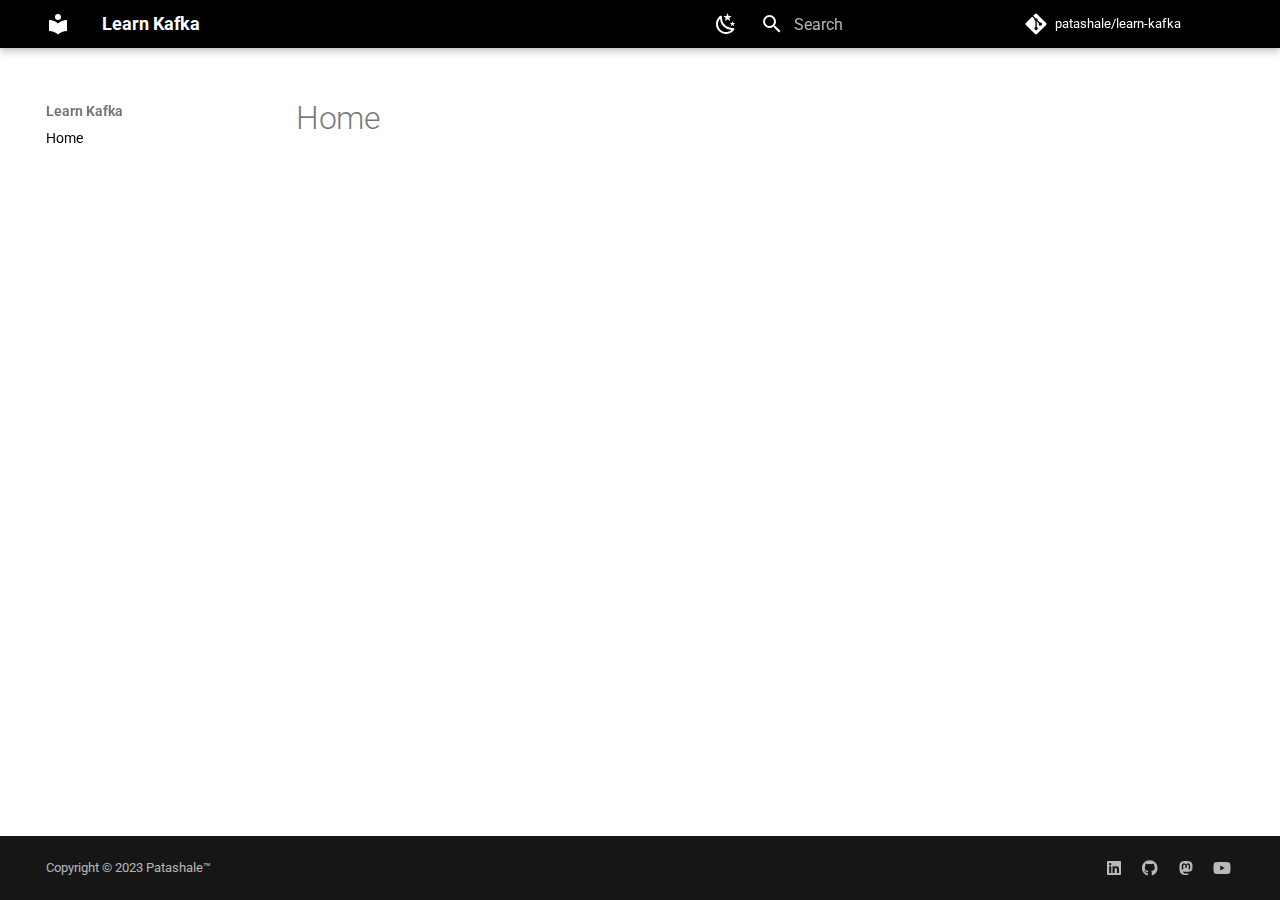
<file: index.html>
<!doctype html>
<html lang="en" class="no-js">
  <head>
    
      <meta charset="utf-8">
      <meta name="viewport" content="width=device-width,initial-scale=1">
      
        <meta name="description" content="Learn everything about Kafka here at Patashale™.">
      
      
        <meta name="author" content="Patashale™">
      
      
        <link rel="canonical" href="https://www.patashale.in/learn-kafka/">
      
      
      
      
      <link rel="icon" href="assets/images/favicon.png">
      <meta name="generator" content="mkdocs-1.5.3, mkdocs-material-9.4.4">
    
    
      
        <title>Learn Kafka</title>
      
    
    
      <link rel="stylesheet" href="assets/stylesheets/main.bd3936ea.min.css">
      
        
        <link rel="stylesheet" href="assets/stylesheets/palette.356b1318.min.css">
      
      


    
    
      
    
    
      
        
        
        <link rel="preconnect" href="https://fonts.gstatic.com" crossorigin>
        <link rel="stylesheet" href="https://fonts.googleapis.com/css?family=Roboto:300,300i,400,400i,700,700i%7CRoboto+Mono:400,400i,700,700i&display=fallback">
        <style>:root{--md-text-font:"Roboto";--md-code-font:"Roboto Mono"}</style>
      
    
    
      <link rel="stylesheet" href="stylesheets/extra.css">
    
    <script>__md_scope=new URL(".",location),__md_hash=e=>[...e].reduce((e,_)=>(e<<5)-e+_.charCodeAt(0),0),__md_get=(e,_=localStorage,t=__md_scope)=>JSON.parse(_.getItem(t.pathname+"."+e)),__md_set=(e,_,t=localStorage,a=__md_scope)=>{try{t.setItem(a.pathname+"."+e,JSON.stringify(_))}catch(e){}}</script>
    
      

    
    
    
  </head>
  
  
    
    
      
    
    
    
    
    <body dir="ltr" data-md-color-scheme="default" data-md-color-primary="indigo" data-md-color-accent="indigo">
  
    
    
      <script>var palette=__md_get("__palette");if(palette&&"object"==typeof palette.color)for(var key of Object.keys(palette.color))document.body.setAttribute("data-md-color-"+key,palette.color[key])</script>
    
    <input class="md-toggle" data-md-toggle="drawer" type="checkbox" id="__drawer" autocomplete="off">
    <input class="md-toggle" data-md-toggle="search" type="checkbox" id="__search" autocomplete="off">
    <label class="md-overlay" for="__drawer"></label>
    <div data-md-component="skip">
      
    </div>
    <div data-md-component="announce">
      
    </div>
    
    
      

  

<header class="md-header md-header--shadow" data-md-component="header">
  <nav class="md-header__inner md-grid" aria-label="Header">
    <a href="." title="Learn Kafka" class="md-header__button md-logo" aria-label="Learn Kafka" data-md-component="logo">
      
  
  <svg xmlns="http://www.w3.org/2000/svg" viewBox="0 0 24 24"><path d="M12 8a3 3 0 0 0 3-3 3 3 0 0 0-3-3 3 3 0 0 0-3 3 3 3 0 0 0 3 3m0 3.54C9.64 9.35 6.5 8 3 8v11c3.5 0 6.64 1.35 9 3.54 2.36-2.19 5.5-3.54 9-3.54V8c-3.5 0-6.64 1.35-9 3.54Z"/></svg>

    </a>
    <label class="md-header__button md-icon" for="__drawer">
      
      <svg xmlns="http://www.w3.org/2000/svg" viewBox="0 0 24 24"><path d="M3 6h18v2H3V6m0 5h18v2H3v-2m0 5h18v2H3v-2Z"/></svg>
    </label>
    <div class="md-header__title" data-md-component="header-title">
      <div class="md-header__ellipsis">
        <div class="md-header__topic">
          <span class="md-ellipsis">
            Learn Kafka
          </span>
        </div>
        <div class="md-header__topic" data-md-component="header-topic">
          <span class="md-ellipsis">
            
              Home
            
          </span>
        </div>
      </div>
    </div>
    
      
        <form class="md-header__option" data-md-component="palette">
  
    
    
    
    <input class="md-option" data-md-color-media="(prefers-color-scheme: light)" data-md-color-scheme="default" data-md-color-primary="indigo" data-md-color-accent="indigo"  aria-label="Switch to dark mode"  type="radio" name="__palette" id="__palette_1">
    
      <label class="md-header__button md-icon" title="Switch to dark mode" for="__palette_2" hidden>
        <svg xmlns="http://www.w3.org/2000/svg" viewBox="0 0 24 24"><path d="m17.75 4.09-2.53 1.94.91 3.06-2.63-1.81-2.63 1.81.91-3.06-2.53-1.94L12.44 4l1.06-3 1.06 3 3.19.09m3.5 6.91-1.64 1.25.59 1.98-1.7-1.17-1.7 1.17.59-1.98L15.75 11l2.06-.05L18.5 9l.69 1.95 2.06.05m-2.28 4.95c.83-.08 1.72 1.1 1.19 1.85-.32.45-.66.87-1.08 1.27C15.17 23 8.84 23 4.94 19.07c-3.91-3.9-3.91-10.24 0-14.14.4-.4.82-.76 1.27-1.08.75-.53 1.93.36 1.85 1.19-.27 2.86.69 5.83 2.89 8.02a9.96 9.96 0 0 0 8.02 2.89m-1.64 2.02a12.08 12.08 0 0 1-7.8-3.47c-2.17-2.19-3.33-5-3.49-7.82-2.81 3.14-2.7 7.96.31 10.98 3.02 3.01 7.84 3.12 10.98.31Z"/></svg>
      </label>
    
  
    
    
    
    <input class="md-option" data-md-color-media="(prefers-color-scheme: dark)" data-md-color-scheme="slate" data-md-color-primary="brown" data-md-color-accent="brown"  aria-label="Switch to light mode"  type="radio" name="__palette" id="__palette_2">
    
      <label class="md-header__button md-icon" title="Switch to light mode" for="__palette_1" hidden>
        <svg xmlns="http://www.w3.org/2000/svg" viewBox="0 0 24 24"><path d="M12 7a5 5 0 0 1 5 5 5 5 0 0 1-5 5 5 5 0 0 1-5-5 5 5 0 0 1 5-5m0 2a3 3 0 0 0-3 3 3 3 0 0 0 3 3 3 3 0 0 0 3-3 3 3 0 0 0-3-3m0-7 2.39 3.42C13.65 5.15 12.84 5 12 5c-.84 0-1.65.15-2.39.42L12 2M3.34 7l4.16-.35A7.2 7.2 0 0 0 5.94 8.5c-.44.74-.69 1.5-.83 2.29L3.34 7m.02 10 1.76-3.77a7.131 7.131 0 0 0 2.38 4.14L3.36 17M20.65 7l-1.77 3.79a7.023 7.023 0 0 0-2.38-4.15l4.15.36m-.01 10-4.14.36c.59-.51 1.12-1.14 1.54-1.86.42-.73.69-1.5.83-2.29L20.64 17M12 22l-2.41-3.44c.74.27 1.55.44 2.41.44.82 0 1.63-.17 2.37-.44L12 22Z"/></svg>
      </label>
    
  
</form>
      
    
    
    
      <label class="md-header__button md-icon" for="__search">
        
        <svg xmlns="http://www.w3.org/2000/svg" viewBox="0 0 24 24"><path d="M9.5 3A6.5 6.5 0 0 1 16 9.5c0 1.61-.59 3.09-1.56 4.23l.27.27h.79l5 5-1.5 1.5-5-5v-.79l-.27-.27A6.516 6.516 0 0 1 9.5 16 6.5 6.5 0 0 1 3 9.5 6.5 6.5 0 0 1 9.5 3m0 2C7 5 5 7 5 9.5S7 14 9.5 14 14 12 14 9.5 12 5 9.5 5Z"/></svg>
      </label>
      <div class="md-search" data-md-component="search" role="dialog">
  <label class="md-search__overlay" for="__search"></label>
  <div class="md-search__inner" role="search">
    <form class="md-search__form" name="search">
      <input type="text" class="md-search__input" name="query" aria-label="Search" placeholder="Search" autocapitalize="off" autocorrect="off" autocomplete="off" spellcheck="false" data-md-component="search-query" required>
      <label class="md-search__icon md-icon" for="__search">
        
        <svg xmlns="http://www.w3.org/2000/svg" viewBox="0 0 24 24"><path d="M9.5 3A6.5 6.5 0 0 1 16 9.5c0 1.61-.59 3.09-1.56 4.23l.27.27h.79l5 5-1.5 1.5-5-5v-.79l-.27-.27A6.516 6.516 0 0 1 9.5 16 6.5 6.5 0 0 1 3 9.5 6.5 6.5 0 0 1 9.5 3m0 2C7 5 5 7 5 9.5S7 14 9.5 14 14 12 14 9.5 12 5 9.5 5Z"/></svg>
        
        <svg xmlns="http://www.w3.org/2000/svg" viewBox="0 0 24 24"><path d="M20 11v2H8l5.5 5.5-1.42 1.42L4.16 12l7.92-7.92L13.5 5.5 8 11h12Z"/></svg>
      </label>
      <nav class="md-search__options" aria-label="Search">
        
        <button type="reset" class="md-search__icon md-icon" title="Clear" aria-label="Clear" tabindex="-1">
          
          <svg xmlns="http://www.w3.org/2000/svg" viewBox="0 0 24 24"><path d="M19 6.41 17.59 5 12 10.59 6.41 5 5 6.41 10.59 12 5 17.59 6.41 19 12 13.41 17.59 19 19 17.59 13.41 12 19 6.41Z"/></svg>
        </button>
      </nav>
      
    </form>
    <div class="md-search__output">
      <div class="md-search__scrollwrap" data-md-scrollfix>
        <div class="md-search-result" data-md-component="search-result">
          <div class="md-search-result__meta">
            Initializing search
          </div>
          <ol class="md-search-result__list" role="presentation"></ol>
        </div>
      </div>
    </div>
  </div>
</div>
    
    
      <div class="md-header__source">
        <a href="https://github.com/patashale/learn-kafka" title="Go to repository" class="md-source" data-md-component="source">
  <div class="md-source__icon md-icon">
    
    <svg xmlns="http://www.w3.org/2000/svg" viewBox="0 0 448 512"><!--! Font Awesome Free 6.4.2 by @fontawesome - https://fontawesome.com License - https://fontawesome.com/license/free (Icons: CC BY 4.0, Fonts: SIL OFL 1.1, Code: MIT License) Copyright 2023 Fonticons, Inc.--><path d="M439.55 236.05 244 40.45a28.87 28.87 0 0 0-40.81 0l-40.66 40.63 51.52 51.52c27.06-9.14 52.68 16.77 43.39 43.68l49.66 49.66c34.23-11.8 61.18 31 35.47 56.69-26.49 26.49-70.21-2.87-56-37.34L240.22 199v121.85c25.3 12.54 22.26 41.85 9.08 55a34.34 34.34 0 0 1-48.55 0c-17.57-17.6-11.07-46.91 11.25-56v-123c-20.8-8.51-24.6-30.74-18.64-45L142.57 101 8.45 235.14a28.86 28.86 0 0 0 0 40.81l195.61 195.6a28.86 28.86 0 0 0 40.8 0l194.69-194.69a28.86 28.86 0 0 0 0-40.81z"/></svg>
  </div>
  <div class="md-source__repository">
    patashale/learn-kafka
  </div>
</a>
      </div>
    
  </nav>
  
</header>
    
    <div class="md-container" data-md-component="container">
      
      
        
          
        
      
      <main class="md-main" data-md-component="main">
        <div class="md-main__inner md-grid">
          
            
              
              <div class="md-sidebar md-sidebar--primary" data-md-component="sidebar" data-md-type="navigation" >
                <div class="md-sidebar__scrollwrap">
                  <div class="md-sidebar__inner">
                    



<nav class="md-nav md-nav--primary" aria-label="Navigation" data-md-level="0">
  <label class="md-nav__title" for="__drawer">
    <a href="." title="Learn Kafka" class="md-nav__button md-logo" aria-label="Learn Kafka" data-md-component="logo">
      
  
  <svg xmlns="http://www.w3.org/2000/svg" viewBox="0 0 24 24"><path d="M12 8a3 3 0 0 0 3-3 3 3 0 0 0-3-3 3 3 0 0 0-3 3 3 3 0 0 0 3 3m0 3.54C9.64 9.35 6.5 8 3 8v11c3.5 0 6.64 1.35 9 3.54 2.36-2.19 5.5-3.54 9-3.54V8c-3.5 0-6.64 1.35-9 3.54Z"/></svg>

    </a>
    Learn Kafka
  </label>
  
    <div class="md-nav__source">
      <a href="https://github.com/patashale/learn-kafka" title="Go to repository" class="md-source" data-md-component="source">
  <div class="md-source__icon md-icon">
    
    <svg xmlns="http://www.w3.org/2000/svg" viewBox="0 0 448 512"><!--! Font Awesome Free 6.4.2 by @fontawesome - https://fontawesome.com License - https://fontawesome.com/license/free (Icons: CC BY 4.0, Fonts: SIL OFL 1.1, Code: MIT License) Copyright 2023 Fonticons, Inc.--><path d="M439.55 236.05 244 40.45a28.87 28.87 0 0 0-40.81 0l-40.66 40.63 51.52 51.52c27.06-9.14 52.68 16.77 43.39 43.68l49.66 49.66c34.23-11.8 61.18 31 35.47 56.69-26.49 26.49-70.21-2.87-56-37.34L240.22 199v121.85c25.3 12.54 22.26 41.85 9.08 55a34.34 34.34 0 0 1-48.55 0c-17.57-17.6-11.07-46.91 11.25-56v-123c-20.8-8.51-24.6-30.74-18.64-45L142.57 101 8.45 235.14a28.86 28.86 0 0 0 0 40.81l195.61 195.6a28.86 28.86 0 0 0 40.8 0l194.69-194.69a28.86 28.86 0 0 0 0-40.81z"/></svg>
  </div>
  <div class="md-source__repository">
    patashale/learn-kafka
  </div>
</a>
    </div>
  
  <ul class="md-nav__list" data-md-scrollfix>
    
      
      
  
  
    
  
  
    <li class="md-nav__item md-nav__item--active">
      
      <input class="md-nav__toggle md-toggle" type="checkbox" id="__toc">
      
      
      
      <a href="." class="md-nav__link md-nav__link--active">
        
  
  <span class="md-ellipsis">
    Home
  </span>
  

      </a>
      
    </li>
  

    
  </ul>
</nav>
                  </div>
                </div>
              </div>
            
            
              
              <div class="md-sidebar md-sidebar--secondary" data-md-component="sidebar" data-md-type="toc" >
                <div class="md-sidebar__scrollwrap">
                  <div class="md-sidebar__inner">
                    

<nav class="md-nav md-nav--secondary" aria-label="Table of contents">
  
  
  
  
</nav>
                  </div>
                </div>
              </div>
            
          
          
            <div class="md-content" data-md-component="content">
              <article class="md-content__inner md-typeset">
                
                  

  
  


  <h1>Home</h1>







                
              </article>
            </div>
          
          
        </div>
        
      </main>
      
        <footer class="md-footer">
  
    
  
  <div class="md-footer-meta md-typeset">
    <div class="md-footer-meta__inner md-grid">
      <div class="md-copyright">
  
    <div class="md-copyright__highlight">
      Copyright &copy; 2023 Patashale™
    </div>
  
  
</div>
      
        <div class="md-social">
  
    
    
    
    
    <a href="https://linkedin.com/company/patashale" target="_blank" rel="noopener" title="Patashale™ on LinkedIn" class="md-social__link">
      <svg xmlns="http://www.w3.org/2000/svg" viewBox="0 0 448 512"><!--! Font Awesome Free 6.4.2 by @fontawesome - https://fontawesome.com License - https://fontawesome.com/license/free (Icons: CC BY 4.0, Fonts: SIL OFL 1.1, Code: MIT License) Copyright 2023 Fonticons, Inc.--><path d="M416 32H31.9C14.3 32 0 46.5 0 64.3v383.4C0 465.5 14.3 480 31.9 480H416c17.6 0 32-14.5 32-32.3V64.3c0-17.8-14.4-32.3-32-32.3zM135.4 416H69V202.2h66.5V416zm-33.2-243c-21.3 0-38.5-17.3-38.5-38.5S80.9 96 102.2 96c21.2 0 38.5 17.3 38.5 38.5 0 21.3-17.2 38.5-38.5 38.5zm282.1 243h-66.4V312c0-24.8-.5-56.7-34.5-56.7-34.6 0-39.9 27-39.9 54.9V416h-66.4V202.2h63.7v29.2h.9c8.9-16.8 30.6-34.5 62.9-34.5 67.2 0 79.7 44.3 79.7 101.9V416z"/></svg>
    </a>
  
    
    
    
    
    <a href="https://github.com/patashale" target="_blank" rel="noopener" title="Patashale™ on GitHub" class="md-social__link">
      <svg xmlns="http://www.w3.org/2000/svg" viewBox="0 0 496 512"><!--! Font Awesome Free 6.4.2 by @fontawesome - https://fontawesome.com License - https://fontawesome.com/license/free (Icons: CC BY 4.0, Fonts: SIL OFL 1.1, Code: MIT License) Copyright 2023 Fonticons, Inc.--><path d="M165.9 397.4c0 2-2.3 3.6-5.2 3.6-3.3.3-5.6-1.3-5.6-3.6 0-2 2.3-3.6 5.2-3.6 3-.3 5.6 1.3 5.6 3.6zm-31.1-4.5c-.7 2 1.3 4.3 4.3 4.9 2.6 1 5.6 0 6.2-2s-1.3-4.3-4.3-5.2c-2.6-.7-5.5.3-6.2 2.3zm44.2-1.7c-2.9.7-4.9 2.6-4.6 4.9.3 2 2.9 3.3 5.9 2.6 2.9-.7 4.9-2.6 4.6-4.6-.3-1.9-3-3.2-5.9-2.9zM244.8 8C106.1 8 0 113.3 0 252c0 110.9 69.8 205.8 169.5 239.2 12.8 2.3 17.3-5.6 17.3-12.1 0-6.2-.3-40.4-.3-61.4 0 0-70 15-84.7-29.8 0 0-11.4-29.1-27.8-36.6 0 0-22.9-15.7 1.6-15.4 0 0 24.9 2 38.6 25.8 21.9 38.6 58.6 27.5 72.9 20.9 2.3-16 8.8-27.1 16-33.7-55.9-6.2-112.3-14.3-112.3-110.5 0-27.5 7.6-41.3 23.6-58.9-2.6-6.5-11.1-33.3 2.6-67.9 20.9-6.5 69 27 69 27 20-5.6 41.5-8.5 62.8-8.5s42.8 2.9 62.8 8.5c0 0 48.1-33.6 69-27 13.7 34.7 5.2 61.4 2.6 67.9 16 17.7 25.8 31.5 25.8 58.9 0 96.5-58.9 104.2-114.8 110.5 9.2 7.9 17 22.9 17 46.4 0 33.7-.3 75.4-.3 83.6 0 6.5 4.6 14.4 17.3 12.1C428.2 457.8 496 362.9 496 252 496 113.3 383.5 8 244.8 8zM97.2 352.9c-1.3 1-1 3.3.7 5.2 1.6 1.6 3.9 2.3 5.2 1 1.3-1 1-3.3-.7-5.2-1.6-1.6-3.9-2.3-5.2-1zm-10.8-8.1c-.7 1.3.3 2.9 2.3 3.9 1.6 1 3.6.7 4.3-.7.7-1.3-.3-2.9-2.3-3.9-2-.6-3.6-.3-4.3.7zm32.4 35.6c-1.6 1.3-1 4.3 1.3 6.2 2.3 2.3 5.2 2.6 6.5 1 1.3-1.3.7-4.3-1.3-6.2-2.2-2.3-5.2-2.6-6.5-1zm-11.4-14.7c-1.6 1-1.6 3.6 0 5.9 1.6 2.3 4.3 3.3 5.6 2.3 1.6-1.3 1.6-3.9 0-6.2-1.4-2.3-4-3.3-5.6-2z"/></svg>
    </a>
  
    
    
      
    
    
    
    <a href="https://mastodon.social/@patashale" target="_blank" rel="noopener me" title="Patashale™ on Mastodon" class="md-social__link">
      <svg xmlns="http://www.w3.org/2000/svg" viewBox="0 0 448 512"><!--! Font Awesome Free 6.4.2 by @fontawesome - https://fontawesome.com License - https://fontawesome.com/license/free (Icons: CC BY 4.0, Fonts: SIL OFL 1.1, Code: MIT License) Copyright 2023 Fonticons, Inc.--><path d="M433 179.11c0-97.2-63.71-125.7-63.71-125.7-62.52-28.7-228.56-28.4-290.48 0 0 0-63.72 28.5-63.72 125.7 0 115.7-6.6 259.4 105.63 289.1 40.51 10.7 75.32 13 103.33 11.4 50.81-2.8 79.32-18.1 79.32-18.1l-1.7-36.9s-36.31 11.4-77.12 10.1c-40.41-1.4-83-4.4-89.63-54a102.54 102.54 0 0 1-.9-13.9c85.63 20.9 158.65 9.1 178.75 6.7 56.12-6.7 105-41.3 111.23-72.9 9.8-49.8 9-121.5 9-121.5zm-75.12 125.2h-46.63v-114.2c0-49.7-64-51.6-64 6.9v62.5h-46.33V197c0-58.5-64-56.6-64-6.9v114.2H90.19c0-122.1-5.2-147.9 18.41-175 25.9-28.9 79.82-30.8 103.83 6.1l11.6 19.5 11.6-19.5c24.11-37.1 78.12-34.8 103.83-6.1 23.71 27.3 18.4 53 18.4 175z"/></svg>
    </a>
  
    
    
    
    
    <a href="https://youtube.com/@patashale" target="_blank" rel="noopener" title="Patashale™ on YouTube" class="md-social__link">
      <svg xmlns="http://www.w3.org/2000/svg" viewBox="0 0 576 512"><!--! Font Awesome Free 6.4.2 by @fontawesome - https://fontawesome.com License - https://fontawesome.com/license/free (Icons: CC BY 4.0, Fonts: SIL OFL 1.1, Code: MIT License) Copyright 2023 Fonticons, Inc.--><path d="M549.655 124.083c-6.281-23.65-24.787-42.276-48.284-48.597C458.781 64 288 64 288 64S117.22 64 74.629 75.486c-23.497 6.322-42.003 24.947-48.284 48.597-11.412 42.867-11.412 132.305-11.412 132.305s0 89.438 11.412 132.305c6.281 23.65 24.787 41.5 48.284 47.821C117.22 448 288 448 288 448s170.78 0 213.371-11.486c23.497-6.321 42.003-24.171 48.284-47.821 11.412-42.867 11.412-132.305 11.412-132.305s0-89.438-11.412-132.305zm-317.51 213.508V175.185l142.739 81.205-142.739 81.201z"/></svg>
    </a>
  
</div>
      
    </div>
  </div>
</footer>
      
    </div>
    <div class="md-dialog" data-md-component="dialog">
      <div class="md-dialog__inner md-typeset"></div>
    </div>
    
    
    <script id="__config" type="application/json">{"base": ".", "features": ["navigation.footer"], "search": "assets/javascripts/workers/search.f886a092.min.js", "translations": {"clipboard.copied": "Copied to clipboard", "clipboard.copy": "Copy to clipboard", "search.result.more.one": "1 more on this page", "search.result.more.other": "# more on this page", "search.result.none": "No matching documents", "search.result.one": "1 matching document", "search.result.other": "# matching documents", "search.result.placeholder": "Type to start searching", "search.result.term.missing": "Missing", "select.version": "Select version"}}</script>
    
    
      <script src="assets/javascripts/bundle.94c44541.min.js"></script>
      
    
  </body>
</html>
</file>
<file: stylesheets/extra.css>
[data-md-color-scheme="default"] {
    --md-primary-fg-color:        #000000;
    --md-accent-fg-color:        #000000;
}

[data-md-color-scheme="slate"] {
    --md-primary-fg-color:        #000000;
    --md-accent-fg-color:        #FFFFFF;
}
</file>
<file: assets/stylesheets/main.bd3936ea.min.css>
@charset "UTF-8";html{-webkit-text-size-adjust:none;-moz-text-size-adjust:none;text-size-adjust:none;box-sizing:border-box}*,:after,:before{box-sizing:inherit}@media (prefers-reduced-motion){*,:after,:before{transition:none!important}}body{margin:0}a,button,input,label{-webkit-tap-highlight-color:transparent}a{color:inherit;text-decoration:none}hr{border:0;box-sizing:initial;display:block;height:.05rem;overflow:visible;padding:0}small{font-size:80%}sub,sup{line-height:1em}img{border-style:none}table{border-collapse:initial;border-spacing:0}td,th{font-weight:400;vertical-align:top}button{background:#0000;border:0;font-family:inherit;font-size:inherit;margin:0;padding:0}input{border:0;outline:none}:root{--md-primary-fg-color:#4051b5;--md-primary-fg-color--light:#5d6cc0;--md-primary-fg-color--dark:#303fa1;--md-primary-bg-color:#fff;--md-primary-bg-color--light:#ffffffb3;--md-accent-fg-color:#526cfe;--md-accent-fg-color--transparent:#526cfe1a;--md-accent-bg-color:#fff;--md-accent-bg-color--light:#ffffffb3}[data-md-color-scheme=default]{color-scheme:light}[data-md-color-scheme=default] img[src$="#gh-dark-mode-only"],[data-md-color-scheme=default] img[src$="#only-dark"]{display:none}:root,[data-md-color-scheme=default]{--md-hue:225deg;--md-default-fg-color:#000000de;--md-default-fg-color--light:#0000008a;--md-default-fg-color--lighter:#00000052;--md-default-fg-color--lightest:#00000012;--md-default-bg-color:#fff;--md-default-bg-color--light:#ffffffb3;--md-default-bg-color--lighter:#ffffff4d;--md-default-bg-color--lightest:#ffffff1f;--md-code-fg-color:#36464e;--md-code-bg-color:#f5f5f5;--md-code-hl-color:#4287ff;--md-code-hl-color--light:#4287ff1a;--md-code-hl-number-color:#d52a2a;--md-code-hl-special-color:#db1457;--md-code-hl-function-color:#a846b9;--md-code-hl-constant-color:#6e59d9;--md-code-hl-keyword-color:#3f6ec6;--md-code-hl-string-color:#1c7d4d;--md-code-hl-name-color:var(--md-code-fg-color);--md-code-hl-operator-color:var(--md-default-fg-color--light);--md-code-hl-punctuation-color:var(--md-default-fg-color--light);--md-code-hl-comment-color:var(--md-default-fg-color--light);--md-code-hl-generic-color:var(--md-default-fg-color--light);--md-code-hl-variable-color:var(--md-default-fg-color--light);--md-typeset-color:var(--md-default-fg-color);--md-typeset-a-color:var(--md-primary-fg-color);--md-typeset-del-color:#f5503d26;--md-typeset-ins-color:#0bd57026;--md-typeset-kbd-color:#fafafa;--md-typeset-kbd-accent-color:#fff;--md-typeset-kbd-border-color:#b8b8b8;--md-typeset-mark-color:#ffff0080;--md-typeset-table-color:#0000001f;--md-typeset-table-color--light:rgba(0,0,0,.035);--md-admonition-fg-color:var(--md-default-fg-color);--md-admonition-bg-color:var(--md-default-bg-color);--md-warning-fg-color:#000000de;--md-warning-bg-color:#ff9;--md-footer-fg-color:#fff;--md-footer-fg-color--light:#ffffffb3;--md-footer-fg-color--lighter:#ffffff73;--md-footer-bg-color:#000000de;--md-footer-bg-color--dark:#00000052;--md-shadow-z1:0 0.2rem 0.5rem #0000000d,0 0 0.05rem #0000001a;--md-shadow-z2:0 0.2rem 0.5rem #0000001a,0 0 0.05rem #00000040;--md-shadow-z3:0 0.2rem 0.5rem #0003,0 0 0.05rem #00000059}.md-icon svg{fill:currentcolor;display:block;height:1.2rem;width:1.2rem}body{-webkit-font-smoothing:antialiased;-moz-osx-font-smoothing:grayscale;--md-text-font-family:var(--md-text-font,_),-apple-system,BlinkMacSystemFont,Helvetica,Arial,sans-serif;--md-code-font-family:var(--md-code-font,_),SFMono-Regular,Consolas,Menlo,monospace}aside,body,input{font-feature-settings:"kern","liga";color:var(--md-typeset-color);font-family:var(--md-text-font-family)}code,kbd,pre{font-feature-settings:"kern";font-family:var(--md-code-font-family)}:root{--md-typeset-table-sort-icon:url('data:image/svg+xml;charset=utf-8,<svg xmlns="http://www.w3.org/2000/svg" viewBox="0 0 24 24"><path d="m18 21-4-4h3V7h-3l4-4 4 4h-3v10h3M2 19v-2h10v2M2 13v-2h7v2M2 7V5h4v2H2Z"/></svg>');--md-typeset-table-sort-icon--asc:url('data:image/svg+xml;charset=utf-8,<svg xmlns="http://www.w3.org/2000/svg" viewBox="0 0 24 24"><path d="M19 17h3l-4 4-4-4h3V3h2M2 17h10v2H2M6 5v2H2V5m0 6h7v2H2v-2Z"/></svg>');--md-typeset-table-sort-icon--desc:url('data:image/svg+xml;charset=utf-8,<svg xmlns="http://www.w3.org/2000/svg" viewBox="0 0 24 24"><path d="M19 7h3l-4-4-4 4h3v14h2M2 17h10v2H2M6 5v2H2V5m0 6h7v2H2v-2Z"/></svg>')}.md-typeset{-webkit-print-color-adjust:exact;color-adjust:exact;font-size:.8rem;line-height:1.6}@media print{.md-typeset{font-size:.68rem}}.md-typeset blockquote,.md-typeset dl,.md-typeset figure,.md-typeset ol,.md-typeset pre,.md-typeset ul{margin-bottom:1em;margin-top:1em}.md-typeset h1{color:var(--md-default-fg-color--light);font-size:2em;line-height:1.3;margin:0 0 1.25em}.md-typeset h1,.md-typeset h2{font-weight:300;letter-spacing:-.01em}.md-typeset h2{font-size:1.5625em;line-height:1.4;margin:1.6em 0 .64em}.md-typeset h3{font-size:1.25em;font-weight:400;letter-spacing:-.01em;line-height:1.5;margin:1.6em 0 .8em}.md-typeset h2+h3{margin-top:.8em}.md-typeset h4{font-weight:700;letter-spacing:-.01em;margin:1em 0}.md-typeset h5,.md-typeset h6{color:var(--md-default-fg-color--light);font-size:.8em;font-weight:700;letter-spacing:-.01em;margin:1.25em 0}.md-typeset h5{text-transform:uppercase}.md-typeset hr{border-bottom:.05rem solid var(--md-default-fg-color--lightest);display:flow-root;margin:1.5em 0}.md-typeset a{color:var(--md-typeset-a-color);word-break:break-word}.md-typeset a,.md-typeset a:before{transition:color 125ms}.md-typeset a:focus,.md-typeset a:hover{color:var(--md-accent-fg-color)}.md-typeset a:focus code,.md-typeset a:hover code{background-color:var(--md-accent-fg-color--transparent)}.md-typeset a code{color:currentcolor;transition:background-color 125ms}.md-typeset a.focus-visible{outline-color:var(--md-accent-fg-color);outline-offset:.2rem}.md-typeset code,.md-typeset kbd,.md-typeset pre{color:var(--md-code-fg-color);direction:ltr;font-variant-ligatures:none}@media print{.md-typeset code,.md-typeset kbd,.md-typeset pre{white-space:pre-wrap}}.md-typeset code{background-color:var(--md-code-bg-color);border-radius:.1rem;-webkit-box-decoration-break:clone;box-decoration-break:clone;font-size:.85em;padding:0 .2941176471em;word-break:break-word}.md-typeset code:not(.focus-visible){-webkit-tap-highlight-color:transparent;outline:none}.md-typeset pre{display:flow-root;line-height:1.4;position:relative}.md-typeset pre>code{-webkit-box-decoration-break:slice;box-decoration-break:slice;box-shadow:none;display:block;margin:0;outline-color:var(--md-accent-fg-color);overflow:auto;padding:.7720588235em 1.1764705882em;scrollbar-color:var(--md-default-fg-color--lighter) #0000;scrollbar-width:thin;touch-action:auto;word-break:normal}.md-typeset pre>code:hover{scrollbar-color:var(--md-accent-fg-color) #0000}.md-typeset pre>code::-webkit-scrollbar{height:.2rem;width:.2rem}.md-typeset pre>code::-webkit-scrollbar-thumb{background-color:var(--md-default-fg-color--lighter)}.md-typeset pre>code::-webkit-scrollbar-thumb:hover{background-color:var(--md-accent-fg-color)}.md-typeset kbd{background-color:var(--md-typeset-kbd-color);border-radius:.1rem;box-shadow:0 .1rem 0 .05rem var(--md-typeset-kbd-border-color),0 .1rem 0 var(--md-typeset-kbd-border-color),0 -.1rem .2rem var(--md-typeset-kbd-accent-color) inset;color:var(--md-default-fg-color);display:inline-block;font-size:.75em;padding:0 .6666666667em;vertical-align:text-top;word-break:break-word}.md-typeset mark{background-color:var(--md-typeset-mark-color);-webkit-box-decoration-break:clone;box-decoration-break:clone;color:inherit;word-break:break-word}.md-typeset abbr{border-bottom:.05rem dotted var(--md-default-fg-color--light);cursor:help;text-decoration:none}@media (hover:none){.md-typeset abbr[title]:focus:after,.md-typeset abbr[title]:hover:after{background-color:var(--md-default-fg-color);border-radius:.1rem;box-shadow:var(--md-shadow-z3);color:var(--md-default-bg-color);content:attr(title);font-size:.7rem;left:.8rem;margin-top:2em;padding:.2rem .3rem;position:absolute;right:.8rem}}.md-typeset small{opacity:.75}[dir=ltr] .md-typeset sub,[dir=ltr] .md-typeset sup{margin-left:.078125em}[dir=rtl] .md-typeset sub,[dir=rtl] .md-typeset sup{margin-right:.078125em}[dir=ltr] .md-typeset blockquote{padding-left:.6rem}[dir=rtl] .md-typeset blockquote{padding-right:.6rem}[dir=ltr] .md-typeset blockquote{border-left:.2rem solid var(--md-default-fg-color--lighter)}[dir=rtl] .md-typeset blockquote{border-right:.2rem solid var(--md-default-fg-color--lighter)}.md-typeset blockquote{color:var(--md-default-fg-color--light);margin-left:0;margin-right:0}.md-typeset ul{list-style-type:disc}[dir=ltr] .md-typeset ol,[dir=ltr] .md-typeset ul{margin-left:.625em}[dir=rtl] .md-typeset ol,[dir=rtl] .md-typeset ul{margin-right:.625em}.md-typeset ol,.md-typeset ul{padding:0}.md-typeset ol:not([hidden]),.md-typeset ul:not([hidden]){display:flow-root}.md-typeset ol ol,.md-typeset ul ol{list-style-type:lower-alpha}.md-typeset ol ol ol,.md-typeset ul ol ol{list-style-type:lower-roman}[dir=ltr] .md-typeset ol li,[dir=ltr] .md-typeset ul li{margin-left:1.25em}[dir=rtl] .md-typeset ol li,[dir=rtl] .md-typeset ul li{margin-right:1.25em}.md-typeset ol li,.md-typeset ul li{margin-bottom:.5em}.md-typeset ol li blockquote,.md-typeset ol li p,.md-typeset ul li blockquote,.md-typeset ul li p{margin:.5em 0}.md-typeset ol li:last-child,.md-typeset ul li:last-child{margin-bottom:0}[dir=ltr] .md-typeset ol li ol,[dir=ltr] .md-typeset ol li ul,[dir=ltr] .md-typeset ul li ol,[dir=ltr] .md-typeset ul li ul{margin-left:.625em}[dir=rtl] .md-typeset ol li ol,[dir=rtl] .md-typeset ol li ul,[dir=rtl] .md-typeset ul li ol,[dir=rtl] .md-typeset ul li ul{margin-right:.625em}.md-typeset ol li ol,.md-typeset ol li ul,.md-typeset ul li ol,.md-typeset ul li ul{margin-bottom:.5em;margin-top:.5em}[dir=ltr] .md-typeset dd{margin-left:1.875em}[dir=rtl] .md-typeset dd{margin-right:1.875em}.md-typeset dd{margin-bottom:1.5em;margin-top:1em}.md-typeset img,.md-typeset svg,.md-typeset video{height:auto;max-width:100%}.md-typeset img[align=left]{margin:1em 1em 1em 0}.md-typeset img[align=right]{margin:1em 0 1em 1em}.md-typeset img[align]:only-child{margin-top:0}.md-typeset figure{display:flow-root;margin:1em auto;max-width:100%;text-align:center;width:-webkit-fit-content;width:-moz-fit-content;width:fit-content}.md-typeset figure img{display:block}.md-typeset figcaption{font-style:italic;margin:1em auto;max-width:24rem}.md-typeset iframe{max-width:100%}.md-typeset table:not([class]){background-color:var(--md-default-bg-color);border:.05rem solid var(--md-typeset-table-color);border-radius:.1rem;display:inline-block;font-size:.64rem;max-width:100%;overflow:auto;touch-action:auto}@media print{.md-typeset table:not([class]){display:table}}.md-typeset table:not([class])+*{margin-top:1.5em}.md-typeset table:not([class]) td>:first-child,.md-typeset table:not([class]) th>:first-child{margin-top:0}.md-typeset table:not([class]) td>:last-child,.md-typeset table:not([class]) th>:last-child{margin-bottom:0}.md-typeset table:not([class]) td:not([align]),.md-typeset table:not([class]) th:not([align]){text-align:left}[dir=rtl] .md-typeset table:not([class]) td:not([align]),[dir=rtl] .md-typeset table:not([class]) th:not([align]){text-align:right}.md-typeset table:not([class]) th{font-weight:700;min-width:5rem;padding:.9375em 1.25em;vertical-align:top}.md-typeset table:not([class]) td{border-top:.05rem solid var(--md-typeset-table-color);padding:.9375em 1.25em;vertical-align:top}.md-typeset table:not([class]) tbody tr{transition:background-color 125ms}.md-typeset table:not([class]) tbody tr:hover{background-color:var(--md-typeset-table-color--light);box-shadow:0 .05rem 0 var(--md-default-bg-color) inset}.md-typeset table:not([class]) a{word-break:normal}.md-typeset table th[role=columnheader]{cursor:pointer}[dir=ltr] .md-typeset table th[role=columnheader]:after{margin-left:.5em}[dir=rtl] .md-typeset table th[role=columnheader]:after{margin-right:.5em}.md-typeset table th[role=columnheader]:after{content:"";display:inline-block;height:1.2em;-webkit-mask-image:var(--md-typeset-table-sort-icon);mask-image:var(--md-typeset-table-sort-icon);-webkit-mask-repeat:no-repeat;mask-repeat:no-repeat;-webkit-mask-size:contain;mask-size:contain;transition:background-color 125ms;vertical-align:text-bottom;width:1.2em}.md-typeset table th[role=columnheader]:hover:after{background-color:var(--md-default-fg-color--lighter)}.md-typeset table th[role=columnheader][aria-sort=ascending]:after{background-color:var(--md-default-fg-color--light);-webkit-mask-image:var(--md-typeset-table-sort-icon--asc);mask-image:var(--md-typeset-table-sort-icon--asc)}.md-typeset table th[role=columnheader][aria-sort=descending]:after{background-color:var(--md-default-fg-color--light);-webkit-mask-image:var(--md-typeset-table-sort-icon--desc);mask-image:var(--md-typeset-table-sort-icon--desc)}.md-typeset__scrollwrap{margin:1em -.8rem;overflow-x:auto;touch-action:auto}.md-typeset__table{display:inline-block;margin-bottom:.5em;padding:0 .8rem}@media print{.md-typeset__table{display:block}}html .md-typeset__table table{display:table;margin:0;overflow:hidden;width:100%}@media screen and (max-width:44.984375em){.md-content__inner>pre{margin:1em -.8rem}.md-content__inner>pre code{border-radius:0}}.md-typeset .md-author{display:block;flex-shrink:0;height:1.6rem;overflow:hidden;position:relative;transition:color 125ms,transform 125ms;width:1.6rem}.md-typeset .md-author img{border-radius:100%;display:block}.md-typeset .md-author--more{background:var(--md-default-fg-color--lightest);color:var(--md-default-fg-color--lighter);font-size:.6rem;font-weight:700;line-height:1.6rem;text-align:center}.md-typeset .md-author--long{height:2.4rem;width:2.4rem}.md-typeset a.md-author{transform:scale(1)}.md-typeset a.md-author img{filter:grayscale(100%) opacity(75%);transition:filter 125ms}.md-typeset a.md-author:focus,.md-typeset a.md-author:hover{transform:scale(1.1);z-index:1}.md-typeset a.md-author:focus img,.md-typeset a.md-author:hover img{filter:grayscale(0)}.md-banner{background-color:var(--md-footer-bg-color);color:var(--md-footer-fg-color);overflow:auto}@media print{.md-banner{display:none}}.md-banner--warning{background-color:var(--md-warning-bg-color);color:var(--md-warning-fg-color)}.md-banner__inner{font-size:.7rem;margin:.6rem auto;padding:0 .8rem}[dir=ltr] .md-banner__button{float:right}[dir=rtl] .md-banner__button{float:left}.md-banner__button{color:inherit;cursor:pointer;transition:opacity .25s}.no-js .md-banner__button{display:none}.md-banner__button:hover{opacity:.7}html{font-size:125%;height:100%;overflow-x:hidden}@media screen and (min-width:100em){html{font-size:137.5%}}@media screen and (min-width:125em){html{font-size:150%}}body{background-color:var(--md-default-bg-color);display:flex;flex-direction:column;font-size:.5rem;min-height:100%;position:relative;width:100%}@media print{body{display:block}}@media screen and (max-width:59.984375em){body[data-md-scrolllock]{position:fixed}}.md-grid{margin-left:auto;margin-right:auto;max-width:61rem}.md-container{display:flex;flex-direction:column;flex-grow:1}@media print{.md-container{display:block}}.md-main{flex-grow:1}.md-main__inner{display:flex;height:100%;margin-top:1.5rem}.md-ellipsis{overflow:hidden;text-overflow:ellipsis}.md-toggle{display:none}.md-option{height:0;opacity:0;position:absolute;width:0}.md-option:checked+label:not([hidden]){display:block}.md-option.focus-visible+label{outline-color:var(--md-accent-fg-color);outline-style:auto}.md-skip{background-color:var(--md-default-fg-color);border-radius:.1rem;color:var(--md-default-bg-color);font-size:.64rem;margin:.5rem;opacity:0;outline-color:var(--md-accent-fg-color);padding:.3rem .5rem;position:fixed;transform:translateY(.4rem);z-index:-1}.md-skip:focus{opacity:1;transform:translateY(0);transition:transform .25s cubic-bezier(.4,0,.2,1),opacity 175ms 75ms;z-index:10}@page{margin:25mm}:root{--md-clipboard-icon:url('data:image/svg+xml;charset=utf-8,<svg xmlns="http://www.w3.org/2000/svg" viewBox="0 0 24 24"><path d="M19 21H8V7h11m0-2H8a2 2 0 0 0-2 2v14a2 2 0 0 0 2 2h11a2 2 0 0 0 2-2V7a2 2 0 0 0-2-2m-3-4H4a2 2 0 0 0-2 2v14h2V3h12V1Z"/></svg>')}.md-clipboard{border-radius:.1rem;color:var(--md-default-fg-color--lightest);cursor:pointer;height:1.5em;outline-color:var(--md-accent-fg-color);outline-offset:.1rem;position:absolute;right:.5em;top:.5em;transition:color .25s;width:1.5em;z-index:1}@media print{.md-clipboard{display:none}}.md-clipboard:not(.focus-visible){-webkit-tap-highlight-color:transparent;outline:none}:hover>.md-clipboard{color:var(--md-default-fg-color--light)}.md-clipboard:focus,.md-clipboard:hover{color:var(--md-accent-fg-color)}.md-clipboard:after{background-color:currentcolor;content:"";display:block;height:1.125em;margin:0 auto;-webkit-mask-image:var(--md-clipboard-icon);mask-image:var(--md-clipboard-icon);-webkit-mask-position:center;mask-position:center;-webkit-mask-repeat:no-repeat;mask-repeat:no-repeat;-webkit-mask-size:contain;mask-size:contain;width:1.125em}.md-clipboard--inline{cursor:pointer}.md-clipboard--inline code{transition:color .25s,background-color .25s}.md-clipboard--inline:focus code,.md-clipboard--inline:hover code{background-color:var(--md-accent-fg-color--transparent);color:var(--md-accent-fg-color)}@keyframes consent{0%{opacity:0;transform:translateY(100%)}to{opacity:1;transform:translateY(0)}}@keyframes overlay{0%{opacity:0}to{opacity:1}}.md-consent__overlay{animation:overlay .25s both;-webkit-backdrop-filter:blur(.1rem);backdrop-filter:blur(.1rem);background-color:#0000008a;height:100%;opacity:1;position:fixed;top:0;width:100%;z-index:5}.md-consent__inner{animation:consent .5s cubic-bezier(.1,.7,.1,1) both;background-color:var(--md-default-bg-color);border:0;border-radius:.1rem;bottom:0;box-shadow:0 0 .2rem #0000001a,0 .2rem .4rem #0003;max-height:100%;overflow:auto;padding:0;position:fixed;width:100%;z-index:5}.md-consent__form{padding:.8rem}.md-consent__settings{display:none;margin:1em 0}input:checked+.md-consent__settings{display:block}.md-consent__controls{margin-bottom:.8rem}.md-typeset .md-consent__controls .md-button{display:inline}@media screen and (max-width:44.984375em){.md-typeset .md-consent__controls .md-button{display:block;margin-top:.4rem;text-align:center;width:100%}}.md-consent label{cursor:pointer}.md-content{flex-grow:1;min-width:0}.md-content__inner{margin:0 .8rem 1.2rem;padding-top:.6rem}@media screen and (min-width:76.25em){[dir=ltr] .md-sidebar--primary:not([hidden])~.md-content>.md-content__inner{margin-left:1.2rem}[dir=ltr] .md-sidebar--secondary:not([hidden])~.md-content>.md-content__inner,[dir=rtl] .md-sidebar--primary:not([hidden])~.md-content>.md-content__inner{margin-right:1.2rem}[dir=rtl] .md-sidebar--secondary:not([hidden])~.md-content>.md-content__inner{margin-left:1.2rem}}.md-content__inner:before{content:"";display:block;height:.4rem}.md-content__inner>:last-child{margin-bottom:0}[dir=ltr] .md-content__button{float:right}[dir=rtl] .md-content__button{float:left}[dir=ltr] .md-content__button{margin-left:.4rem}[dir=rtl] .md-content__button{margin-right:.4rem}.md-content__button{margin:.4rem 0;padding:0}@media print{.md-content__button{display:none}}.md-typeset .md-content__button{color:var(--md-default-fg-color--lighter)}.md-content__button svg{display:inline;vertical-align:top}[dir=rtl] .md-content__button svg{transform:scaleX(-1)}[dir=ltr] .md-dialog{right:.8rem}[dir=rtl] .md-dialog{left:.8rem}.md-dialog{background-color:var(--md-default-fg-color);border-radius:.1rem;bottom:.8rem;box-shadow:var(--md-shadow-z3);min-width:11.1rem;opacity:0;padding:.4rem .6rem;pointer-events:none;position:fixed;transform:translateY(100%);transition:transform 0ms .4s,opacity .4s;z-index:4}@media print{.md-dialog{display:none}}.md-dialog--active{opacity:1;pointer-events:auto;transform:translateY(0);transition:transform .4s cubic-bezier(.075,.85,.175,1),opacity .4s}.md-dialog__inner{color:var(--md-default-bg-color);font-size:.7rem}.md-feedback{margin:2em 0 1em;text-align:center}.md-feedback fieldset{border:none;margin:0;padding:0}.md-feedback__title{font-weight:700;margin:1em auto}.md-feedback__inner{position:relative}.md-feedback__list{align-content:baseline;display:flex;flex-wrap:wrap;justify-content:center;position:relative}.md-feedback__list:hover .md-icon:not(:disabled){color:var(--md-default-fg-color--lighter)}:disabled .md-feedback__list{min-height:1.8rem}.md-feedback__icon{color:var(--md-default-fg-color--light);cursor:pointer;flex-shrink:0;margin:0 .1rem;transition:color 125ms}.md-feedback__icon:not(:disabled).md-icon:hover{color:var(--md-accent-fg-color)}.md-feedback__icon:disabled{color:var(--md-default-fg-color--lightest);pointer-events:none}.md-feedback__note{opacity:0;position:relative;transform:translateY(.4rem);transition:transform .4s cubic-bezier(.1,.7,.1,1),opacity .15s}.md-feedback__note>*{margin:0 auto;max-width:16rem}:disabled .md-feedback__note{opacity:1;transform:translateY(0)}.md-footer{background-color:var(--md-footer-bg-color);color:var(--md-footer-fg-color)}@media print{.md-footer{display:none}}.md-footer__inner{justify-content:space-between;overflow:auto;padding:.2rem}.md-footer__inner:not([hidden]){display:flex}.md-footer__link{align-items:end;display:flex;flex-grow:0.01;margin-bottom:.4rem;margin-top:1rem;max-width:100%;outline-color:var(--md-accent-fg-color);overflow:hidden;transition:opacity .25s}.md-footer__link:focus,.md-footer__link:hover{opacity:.7}[dir=rtl] .md-footer__link svg{transform:scaleX(-1)}@media screen and (max-width:44.984375em){.md-footer__link--prev{flex-shrink:0}.md-footer__link--prev .md-footer__title{display:none}}[dir=ltr] .md-footer__link--next{margin-left:auto}[dir=rtl] .md-footer__link--next{margin-right:auto}.md-footer__link--next{text-align:right}[dir=rtl] .md-footer__link--next{text-align:left}.md-footer__title{flex-grow:1;font-size:.9rem;margin-bottom:.7rem;max-width:calc(100% - 2.4rem);padding:0 1rem;white-space:nowrap}.md-footer__button{margin:.2rem;padding:.4rem}.md-footer__direction{font-size:.64rem;opacity:.7}.md-footer-meta{background-color:var(--md-footer-bg-color--dark)}.md-footer-meta__inner{display:flex;flex-wrap:wrap;justify-content:space-between;padding:.2rem}html .md-footer-meta.md-typeset a{color:var(--md-footer-fg-color--light)}html .md-footer-meta.md-typeset a:focus,html .md-footer-meta.md-typeset a:hover{color:var(--md-footer-fg-color)}.md-copyright{color:var(--md-footer-fg-color--lighter);font-size:.64rem;margin:auto .6rem;padding:.4rem 0;width:100%}@media screen and (min-width:45em){.md-copyright{width:auto}}.md-copyright__highlight{color:var(--md-footer-fg-color--light)}.md-social{display:inline-flex;gap:.2rem;margin:0 .4rem;padding:.2rem 0 .6rem}@media screen and (min-width:45em){.md-social{padding:.6rem 0}}.md-social__link{display:inline-block;height:1.6rem;text-align:center;width:1.6rem}.md-social__link:before{line-height:1.9}.md-social__link svg{fill:currentcolor;max-height:.8rem;vertical-align:-25%}.md-typeset .md-button{border:.1rem solid;border-radius:.1rem;color:var(--md-primary-fg-color);cursor:pointer;display:inline-block;font-weight:700;padding:.625em 2em;transition:color 125ms,background-color 125ms,border-color 125ms}.md-typeset .md-button--primary{background-color:var(--md-primary-fg-color);border-color:var(--md-primary-fg-color);color:var(--md-primary-bg-color)}.md-typeset .md-button:focus,.md-typeset .md-button:hover{background-color:var(--md-accent-fg-color);border-color:var(--md-accent-fg-color);color:var(--md-accent-bg-color)}[dir=ltr] .md-typeset .md-input{border-top-left-radius:.1rem}[dir=ltr] .md-typeset .md-input,[dir=rtl] .md-typeset .md-input{border-top-right-radius:.1rem}[dir=rtl] .md-typeset .md-input{border-top-left-radius:.1rem}.md-typeset .md-input{border-bottom:.1rem solid var(--md-default-fg-color--lighter);box-shadow:var(--md-shadow-z1);font-size:.8rem;height:1.8rem;padding:0 .6rem;transition:border .25s,box-shadow .25s}.md-typeset .md-input:focus,.md-typeset .md-input:hover{border-bottom-color:var(--md-accent-fg-color);box-shadow:var(--md-shadow-z2)}.md-typeset .md-input--stretch{width:100%}.md-header{background-color:var(--md-primary-fg-color);box-shadow:0 0 .2rem #0000,0 .2rem .4rem #0000;color:var(--md-primary-bg-color);display:block;left:0;position:sticky;right:0;top:0;z-index:4}@media print{.md-header{display:none}}.md-header[hidden]{transform:translateY(-100%);transition:transform .25s cubic-bezier(.8,0,.6,1),box-shadow .25s}.md-header--shadow{box-shadow:0 0 .2rem #0000001a,0 .2rem .4rem #0003;transition:transform .25s cubic-bezier(.1,.7,.1,1),box-shadow .25s}.md-header__inner{align-items:center;display:flex;padding:0 .2rem}.md-header__button{color:currentcolor;cursor:pointer;margin:.2rem;outline-color:var(--md-accent-fg-color);padding:.4rem;position:relative;transition:opacity .25s;vertical-align:middle;z-index:1}.md-header__button:hover{opacity:.7}.md-header__button:not([hidden]){display:inline-block}.md-header__button:not(.focus-visible){-webkit-tap-highlight-color:transparent;outline:none}.md-header__button.md-logo{margin:.2rem;padding:.4rem}@media screen and (max-width:76.234375em){.md-header__button.md-logo{display:none}}.md-header__button.md-logo img,.md-header__button.md-logo svg{fill:currentcolor;display:block;height:1.2rem;width:auto}@media screen and (min-width:60em){.md-header__button[for=__search]{display:none}}.no-js .md-header__button[for=__search]{display:none}[dir=rtl] .md-header__button[for=__search] svg{transform:scaleX(-1)}@media screen and (min-width:76.25em){.md-header__button[for=__drawer]{display:none}}.md-header__topic{display:flex;max-width:100%;position:absolute;transition:transform .4s cubic-bezier(.1,.7,.1,1),opacity .15s;white-space:nowrap}.md-header__topic+.md-header__topic{opacity:0;pointer-events:none;transform:translateX(1.25rem);transition:transform .4s cubic-bezier(1,.7,.1,.1),opacity .15s;z-index:-1}[dir=rtl] .md-header__topic+.md-header__topic{transform:translateX(-1.25rem)}.md-header__topic:first-child{font-weight:700}[dir=ltr] .md-header__title{margin-left:1rem}[dir=rtl] .md-header__title{margin-right:1rem}[dir=ltr] .md-header__title{margin-right:.4rem}[dir=rtl] .md-header__title{margin-left:.4rem}.md-header__title{flex-grow:1;font-size:.9rem;height:2.4rem;line-height:2.4rem}.md-header__title--active .md-header__topic{opacity:0;pointer-events:none;transform:translateX(-1.25rem);transition:transform .4s cubic-bezier(1,.7,.1,.1),opacity .15s;z-index:-1}[dir=rtl] .md-header__title--active .md-header__topic{transform:translateX(1.25rem)}.md-header__title--active .md-header__topic+.md-header__topic{opacity:1;pointer-events:auto;transform:translateX(0);transition:transform .4s cubic-bezier(.1,.7,.1,1),opacity .15s;z-index:0}.md-header__title>.md-header__ellipsis{height:100%;position:relative;width:100%}.md-header__option{display:flex;flex-shrink:0;max-width:100%;transition:max-width 0ms .25s,opacity .25s .25s;white-space:nowrap}[data-md-toggle=search]:checked~.md-header .md-header__option{max-width:0;opacity:0;transition:max-width 0ms,opacity 0ms}.md-header__option>input{bottom:0}.md-header__source{display:none}@media screen and (min-width:60em){[dir=ltr] .md-header__source{margin-left:1rem}[dir=rtl] .md-header__source{margin-right:1rem}.md-header__source{display:block;max-width:11.7rem;width:11.7rem}}@media screen and (min-width:76.25em){[dir=ltr] .md-header__source{margin-left:1.4rem}[dir=rtl] .md-header__source{margin-right:1.4rem}}.md-meta{color:var(--md-default-fg-color--light);font-size:.7rem;line-height:1.3}.md-meta__list{display:inline-flex;flex-wrap:wrap;list-style:none;margin:0;padding:0}.md-meta__item:not(:last-child):after{content:"·";margin-left:.2rem;margin-right:.2rem}.md-meta__link{color:var(--md-typeset-a-color)}.md-meta__link:focus,.md-meta__link:hover{color:var(--md-accent-fg-color)}.md-draft{background-color:#ff1744;border-radius:.125em;color:#fff;display:inline-block;font-weight:700;padding-left:.5714285714em;padding-right:.5714285714em}:root{--md-nav-icon--prev:url('data:image/svg+xml;charset=utf-8,<svg xmlns="http://www.w3.org/2000/svg" viewBox="0 0 24 24"><path d="M20 11v2H8l5.5 5.5-1.42 1.42L4.16 12l7.92-7.92L13.5 5.5 8 11h12Z"/></svg>');--md-nav-icon--next:url('data:image/svg+xml;charset=utf-8,<svg xmlns="http://www.w3.org/2000/svg" viewBox="0 0 24 24"><path d="M8.59 16.58 13.17 12 8.59 7.41 10 6l6 6-6 6-1.41-1.42Z"/></svg>');--md-toc-icon:url('data:image/svg+xml;charset=utf-8,<svg xmlns="http://www.w3.org/2000/svg" viewBox="0 0 24 24"><path d="M3 9h14V7H3v2m0 4h14v-2H3v2m0 4h14v-2H3v2m16 0h2v-2h-2v2m0-10v2h2V7h-2m0 6h2v-2h-2v2Z"/></svg>')}.md-nav{font-size:.7rem;line-height:1.3}.md-nav__title{color:var(--md-default-fg-color--light);display:block;font-weight:700;overflow:hidden;padding:0 .6rem;text-overflow:ellipsis}.md-nav__title .md-nav__button{display:none}.md-nav__title .md-nav__button img{height:100%;width:auto}.md-nav__title .md-nav__button.md-logo img,.md-nav__title .md-nav__button.md-logo svg{fill:currentcolor;display:block;height:2.4rem;max-width:100%;object-fit:contain;width:auto}.md-nav__list{list-style:none;margin:0;padding:0}.md-nav__link{align-items:flex-start;display:flex;gap:.4rem;margin-top:.625em;scroll-snap-align:start;transition:color 125ms}.md-nav__link--passed{color:var(--md-default-fg-color--light)}.md-nav__item .md-nav__link--active,.md-nav__item .md-nav__link--active code{color:var(--md-typeset-a-color)}.md-nav__link .md-ellipsis{position:relative}[dir=ltr] .md-nav__link .md-icon:last-child{margin-left:auto}[dir=rtl] .md-nav__link .md-icon:last-child{margin-right:auto}.md-nav__link svg{fill:currentcolor;flex-shrink:0;height:1.3em}.md-nav__link[for]:focus,.md-nav__link[for]:hover,.md-nav__link[href]:focus,.md-nav__link[href]:hover{color:var(--md-accent-fg-color);cursor:pointer}.md-nav__link.focus-visible{outline-color:var(--md-accent-fg-color);outline-offset:.2rem}.md-nav--primary .md-nav__link[for=__toc]{display:none}.md-nav--primary .md-nav__link[for=__toc] .md-icon:after{background-color:currentcolor;display:block;height:100%;-webkit-mask-image:var(--md-toc-icon);mask-image:var(--md-toc-icon);width:100%}.md-nav--primary .md-nav__link[for=__toc]~.md-nav{display:none}.md-nav__container>.md-nav__link{margin-top:0}.md-nav__container>.md-nav__link:first-child{flex-grow:1;min-width:0}.md-nav__icon{flex-shrink:0}.md-nav__source{display:none}@media screen and (max-width:76.234375em){.md-nav--primary,.md-nav--primary .md-nav{background-color:var(--md-default-bg-color);display:flex;flex-direction:column;height:100%;left:0;position:absolute;right:0;top:0;z-index:1}.md-nav--primary .md-nav__item,.md-nav--primary .md-nav__title{font-size:.8rem;line-height:1.5}.md-nav--primary .md-nav__title{background-color:var(--md-default-fg-color--lightest);color:var(--md-default-fg-color--light);cursor:pointer;height:5.6rem;line-height:2.4rem;padding:3rem .8rem .2rem;position:relative;white-space:nowrap}[dir=ltr] .md-nav--primary .md-nav__title .md-nav__icon{left:.4rem}[dir=rtl] .md-nav--primary .md-nav__title .md-nav__icon{right:.4rem}.md-nav--primary .md-nav__title .md-nav__icon{display:block;height:1.2rem;margin:.2rem;position:absolute;top:.4rem;width:1.2rem}.md-nav--primary .md-nav__title .md-nav__icon:after{background-color:currentcolor;content:"";display:block;height:100%;-webkit-mask-image:var(--md-nav-icon--prev);mask-image:var(--md-nav-icon--prev);-webkit-mask-position:center;mask-position:center;-webkit-mask-repeat:no-repeat;mask-repeat:no-repeat;-webkit-mask-size:contain;mask-size:contain;width:100%}.md-nav--primary .md-nav__title~.md-nav__list{background-color:var(--md-default-bg-color);box-shadow:0 .05rem 0 var(--md-default-fg-color--lightest) inset;overflow-y:auto;scroll-snap-type:y mandatory;touch-action:pan-y}.md-nav--primary .md-nav__title~.md-nav__list>:first-child{border-top:0}.md-nav--primary .md-nav__title[for=__drawer]{background-color:var(--md-primary-fg-color);color:var(--md-primary-bg-color);font-weight:700}.md-nav--primary .md-nav__title .md-logo{display:block;left:.2rem;margin:.2rem;padding:.4rem;position:absolute;right:.2rem;top:.2rem}.md-nav--primary .md-nav__list{flex:1}.md-nav--primary .md-nav__item{border-top:.05rem solid var(--md-default-fg-color--lightest)}.md-nav--primary .md-nav__item--active>.md-nav__link{color:var(--md-typeset-a-color)}.md-nav--primary .md-nav__item--active>.md-nav__link:focus,.md-nav--primary .md-nav__item--active>.md-nav__link:hover{color:var(--md-accent-fg-color)}.md-nav--primary .md-nav__link{margin-top:0;padding:.6rem .8rem}.md-nav--primary .md-nav__link svg{margin-top:.1em}.md-nav--primary .md-nav__link>.md-nav__link{padding:0}[dir=ltr] .md-nav--primary .md-nav__link .md-nav__icon{margin-right:-.2rem}[dir=rtl] .md-nav--primary .md-nav__link .md-nav__icon{margin-left:-.2rem}.md-nav--primary .md-nav__link .md-nav__icon{font-size:1.2rem;height:1.2rem;width:1.2rem}.md-nav--primary .md-nav__link .md-nav__icon:after{background-color:currentcolor;content:"";display:block;height:100%;-webkit-mask-image:var(--md-nav-icon--next);mask-image:var(--md-nav-icon--next);-webkit-mask-position:center;mask-position:center;-webkit-mask-repeat:no-repeat;mask-repeat:no-repeat;-webkit-mask-size:contain;mask-size:contain;width:100%}[dir=rtl] .md-nav--primary .md-nav__icon:after{transform:scale(-1)}.md-nav--primary .md-nav--secondary .md-nav{background-color:initial;position:static}[dir=ltr] .md-nav--primary .md-nav--secondary .md-nav .md-nav__link{padding-left:1.4rem}[dir=rtl] .md-nav--primary .md-nav--secondary .md-nav .md-nav__link{padding-right:1.4rem}[dir=ltr] .md-nav--primary .md-nav--secondary .md-nav .md-nav .md-nav__link{padding-left:2rem}[dir=rtl] .md-nav--primary .md-nav--secondary .md-nav .md-nav .md-nav__link{padding-right:2rem}[dir=ltr] .md-nav--primary .md-nav--secondary .md-nav .md-nav .md-nav .md-nav__link{padding-left:2.6rem}[dir=rtl] .md-nav--primary .md-nav--secondary .md-nav .md-nav .md-nav .md-nav__link{padding-right:2.6rem}[dir=ltr] .md-nav--primary .md-nav--secondary .md-nav .md-nav .md-nav .md-nav .md-nav__link{padding-left:3.2rem}[dir=rtl] .md-nav--primary .md-nav--secondary .md-nav .md-nav .md-nav .md-nav .md-nav__link{padding-right:3.2rem}.md-nav--secondary{background-color:initial}.md-nav__toggle~.md-nav{display:flex;opacity:0;transform:translateX(100%);transition:transform .25s cubic-bezier(.8,0,.6,1),opacity 125ms 50ms}[dir=rtl] .md-nav__toggle~.md-nav{transform:translateX(-100%)}.md-nav__toggle:checked~.md-nav{opacity:1;transform:translateX(0);transition:transform .25s cubic-bezier(.4,0,.2,1),opacity 125ms 125ms}.md-nav__toggle:checked~.md-nav>.md-nav__list{-webkit-backface-visibility:hidden;backface-visibility:hidden}}@media screen and (max-width:59.984375em){.md-nav--primary .md-nav__link[for=__toc]{display:flex}.md-nav--primary .md-nav__link[for=__toc] .md-icon:after{content:""}.md-nav--primary .md-nav__link[for=__toc]+.md-nav__link{display:none}.md-nav--primary .md-nav__link[for=__toc]~.md-nav{display:flex}.md-nav__source{background-color:var(--md-primary-fg-color--dark);color:var(--md-primary-bg-color);display:block;padding:0 .2rem}}@media screen and (min-width:60em) and (max-width:76.234375em){.md-nav--integrated .md-nav__link[for=__toc]{display:flex}.md-nav--integrated .md-nav__link[for=__toc] .md-icon:after{content:""}.md-nav--integrated .md-nav__link[for=__toc]+.md-nav__link{display:none}.md-nav--integrated .md-nav__link[for=__toc]~.md-nav{display:flex}}@media screen and (min-width:60em){.md-nav{margin-bottom:-.4rem}.md-nav--secondary .md-nav__title{background:var(--md-default-bg-color);box-shadow:0 0 .4rem .4rem var(--md-default-bg-color);position:sticky;top:0;z-index:1}.md-nav--secondary .md-nav__title[for=__toc]{scroll-snap-align:start}.md-nav--secondary .md-nav__title .md-nav__icon{display:none}[dir=ltr] .md-nav--secondary .md-nav__list{padding-left:.6rem}[dir=rtl] .md-nav--secondary .md-nav__list{padding-right:.6rem}.md-nav--secondary .md-nav__list{padding-bottom:.4rem}[dir=ltr] .md-nav--secondary .md-nav__item>.md-nav__link{margin-right:.4rem}[dir=rtl] .md-nav--secondary .md-nav__item>.md-nav__link{margin-left:.4rem}}@media screen and (min-width:76.25em){.md-nav{margin-bottom:-.4rem;transition:max-height .25s cubic-bezier(.86,0,.07,1)}.md-nav--primary .md-nav__title{background:var(--md-default-bg-color);box-shadow:0 0 .4rem .4rem var(--md-default-bg-color);position:sticky;top:0;z-index:1}.md-nav--primary .md-nav__title[for=__drawer]{scroll-snap-align:start}.md-nav--primary .md-nav__title .md-nav__icon{display:none}[dir=ltr] .md-nav--primary .md-nav__list{padding-left:.6rem}[dir=rtl] .md-nav--primary .md-nav__list{padding-right:.6rem}.md-nav--primary .md-nav__list{padding-bottom:.4rem}[dir=ltr] .md-nav--primary .md-nav__item>.md-nav__link{margin-right:.4rem}[dir=rtl] .md-nav--primary .md-nav__item>.md-nav__link{margin-left:.4rem}.md-nav__toggle~.md-nav{display:grid;grid-template-rows:0fr;opacity:0;transition:grid-template-rows .25s cubic-bezier(.86,0,.07,1),opacity .25s,visibility 0ms .25s;visibility:collapse}.md-nav__toggle~.md-nav>.md-nav__list{overflow:hidden}.md-nav__toggle:checked~.md-nav,.md-nav__toggle:indeterminate~.md-nav{grid-template-rows:1fr;opacity:1;transition:grid-template-rows .25s cubic-bezier(.86,0,.07,1),opacity .15s .1s,visibility 0ms;visibility:visible}.md-nav__item--nested>.md-nav>.md-nav__title{display:none}.md-nav__item--section{display:block;margin:1.25em 0}.md-nav__item--section:last-child{margin-bottom:0}.md-nav__item--section>.md-nav__link{font-weight:700}.md-nav__item--section>.md-nav__link[for]{color:var(--md-default-fg-color--light)}.md-nav__item--section>.md-nav__link:not(.md-nav__container){pointer-events:none}.md-nav__item--section>.md-nav__link .md-icon,.md-nav__item--section>.md-nav__link>[for]{display:none}[dir=ltr] .md-nav__item--section>.md-nav{margin-left:-.6rem}[dir=rtl] .md-nav__item--section>.md-nav{margin-right:-.6rem}.md-nav__item--section>.md-nav{display:block;opacity:1;visibility:visible}.md-nav__item--section>.md-nav>.md-nav__list>.md-nav__item{padding:0}.md-nav__icon{border-radius:100%;height:.9rem;transition:background-color .25s;width:.9rem}.md-nav__icon:hover{background-color:var(--md-accent-fg-color--transparent)}.md-nav__icon:after{background-color:currentcolor;border-radius:100%;content:"";display:inline-block;height:100%;-webkit-mask-image:var(--md-nav-icon--next);mask-image:var(--md-nav-icon--next);-webkit-mask-position:center;mask-position:center;-webkit-mask-repeat:no-repeat;mask-repeat:no-repeat;-webkit-mask-size:contain;mask-size:contain;transition:transform .25s;vertical-align:-.1rem;width:100%}[dir=rtl] .md-nav__icon:after{transform:rotate(180deg)}.md-nav__item--nested .md-nav__toggle:checked~.md-nav__link .md-nav__icon:after,.md-nav__item--nested .md-nav__toggle:indeterminate~.md-nav__link .md-nav__icon:after{transform:rotate(90deg)}.md-nav--lifted>.md-nav__list>.md-nav__item,.md-nav--lifted>.md-nav__title{display:none}.md-nav--lifted>.md-nav__list>.md-nav__item--active{display:block}.md-nav--lifted>.md-nav__list>.md-nav__item--active>.md-nav__link{background:var(--md-default-bg-color);box-shadow:0 0 .4rem .4rem var(--md-default-bg-color);margin-top:0;position:sticky;top:0;z-index:1}.md-nav--lifted>.md-nav__list>.md-nav__item--active>.md-nav__link:not(.md-nav__container){pointer-events:none}.md-nav--lifted>.md-nav__list>.md-nav__item--active.md-nav__item--section{margin:0}[dir=ltr] .md-nav--lifted>.md-nav__list>.md-nav__item>.md-nav{margin-left:-.6rem}[dir=rtl] .md-nav--lifted>.md-nav__list>.md-nav__item>.md-nav{margin-right:-.6rem}.md-nav--lifted>.md-nav__list>.md-nav__item>[for]{color:var(--md-default-fg-color--light)}.md-nav--lifted .md-nav[data-md-level="1"]{grid-template-rows:1fr;opacity:1;visibility:visible}.md-nav--integrated>.md-nav__list>.md-nav__item--active:not(.md-nav__item--nested){padding:0 .6rem}.md-nav--integrated>.md-nav__list>.md-nav__item--active:not(.md-nav__item--nested)>.md-nav__link{padding:0}[dir=ltr] .md-nav--integrated>.md-nav__list>.md-nav__item--active .md-nav--secondary{border-left:.05rem solid var(--md-primary-fg-color)}[dir=rtl] .md-nav--integrated>.md-nav__list>.md-nav__item--active .md-nav--secondary{border-right:.05rem solid var(--md-primary-fg-color)}.md-nav--integrated>.md-nav__list>.md-nav__item--active .md-nav--secondary{display:block;margin-bottom:1.25em;opacity:1;visibility:visible}.md-nav--integrated>.md-nav__list>.md-nav__item--active .md-nav--secondary>.md-nav__list{overflow:visible;padding-bottom:0}.md-nav--integrated>.md-nav__list>.md-nav__item--active .md-nav--secondary>.md-nav__title{display:none}}.md-pagination{font-size:.8rem;font-weight:700;gap:.4rem}.md-pagination,.md-pagination>*{align-items:center;display:flex;justify-content:center}.md-pagination>*{border-radius:.2rem;height:1.8rem;min-width:1.8rem;text-align:center}.md-pagination__current{background-color:var(--md-default-fg-color--lightest);color:var(--md-default-fg-color--light)}.md-pagination__link{transition:color 125ms,background-color 125ms}.md-pagination__link:focus,.md-pagination__link:hover{background-color:var(--md-accent-fg-color--transparent);color:var(--md-accent-fg-color)}.md-pagination__link:focus svg,.md-pagination__link:hover svg{color:var(--md-accent-fg-color)}.md-pagination__link.focus-visible{outline-color:var(--md-accent-fg-color);outline-offset:.2rem}.md-pagination__link svg{fill:currentcolor;color:var(--md-default-fg-color--lighter);display:block;max-height:100%;width:1.2rem}.md-post__back{border-bottom:.05rem solid var(--md-default-fg-color--lightest);margin-bottom:1.2rem;padding-bottom:1.2rem}@media screen and (max-width:76.234375em){.md-post__back{display:none}}[dir=rtl] .md-post__back svg{transform:scaleX(-1)}.md-post__authors{display:flex;flex-direction:column;gap:.6rem;margin:0 .6rem 1.2rem}.md-post .md-post__meta a{transition:color 125ms}.md-post .md-post__meta a:focus,.md-post .md-post__meta a:hover{color:var(--md-accent-fg-color)}.md-post__title{color:var(--md-default-fg-color--light);font-weight:700}.md-post--excerpt{margin-bottom:3.2rem}.md-post--excerpt .md-post__header{align-items:center;display:flex;gap:.6rem;min-height:1.6rem}.md-post--excerpt .md-post__authors{align-items:center;display:inline-flex;flex-direction:row;gap:.2rem;margin:0;min-height:2.4rem}[dir=ltr] .md-post--excerpt .md-post__meta .md-meta__list{margin-right:.4rem}[dir=rtl] .md-post--excerpt .md-post__meta .md-meta__list{margin-left:.4rem}.md-post--excerpt .md-post__content>:first-child{--md-scroll-margin:6rem;margin-top:0}.md-post>.md-nav--secondary{margin:1em 0}.md-profile{align-items:center;display:flex;font-size:.7rem;gap:.6rem;line-height:1.4;width:100%}.md-profile__description{flex-grow:1}.md-content--post{display:flex}@media screen and (max-width:76.234375em){.md-content--post{flex-flow:column-reverse}}.md-content--post>.md-content__inner{min-width:0}@media screen and (min-width:76.25em){[dir=ltr] .md-content--post>.md-content__inner{margin-left:1.2rem}[dir=rtl] .md-content--post>.md-content__inner{margin-right:1.2rem}}@media screen and (max-width:76.234375em){.md-sidebar.md-sidebar--post{padding:0;position:static;width:100%}.md-sidebar.md-sidebar--post .md-sidebar__inner{padding:0}.md-sidebar.md-sidebar--post .md-post__meta{margin-left:.6rem;margin-right:.6rem}.md-sidebar.md-sidebar--post .md-nav__item{border:none;display:inline}.md-sidebar.md-sidebar--post .md-nav__list{display:inline-flex;flex-wrap:wrap;gap:.6rem;padding-bottom:.6rem;padding-top:.6rem}.md-sidebar.md-sidebar--post .md-nav__link{padding:0}.md-sidebar.md-sidebar--post .md-nav{position:static}}:root{--md-progress-value:0;--md-progress-delay:400ms}.md-progress{background:var(--md-primary-bg-color);height:.075rem;opacity:min(clamp(0,var(--md-progress-value),1),clamp(0,100 - var(--md-progress-value),1));position:fixed;top:0;transform:scaleX(calc(var(--md-progress-value)*1%));transform-origin:left;transition:transform .5s cubic-bezier(.19,1,.22,1),opacity .25s var(--md-progress-delay);width:100%;z-index:4}:root{--md-search-result-icon:url('data:image/svg+xml;charset=utf-8,<svg xmlns="http://www.w3.org/2000/svg" viewBox="0 0 24 24"><path d="M14 2H6a2 2 0 0 0-2 2v16a2 2 0 0 0 2 2h7c-.41-.25-.8-.56-1.14-.9-.33-.33-.61-.7-.86-1.1H6V4h7v5h5v1.18c.71.16 1.39.43 2 .82V8l-6-6m6.31 16.9c1.33-2.11.69-4.9-1.4-6.22-2.11-1.33-4.91-.68-6.22 1.4-1.34 2.11-.69 4.89 1.4 6.22 1.46.93 3.32.93 4.79.02L22 23.39 23.39 22l-3.08-3.1m-3.81.1a2.5 2.5 0 0 1-2.5-2.5 2.5 2.5 0 0 1 2.5-2.5 2.5 2.5 0 0 1 2.5 2.5 2.5 2.5 0 0 1-2.5 2.5Z"/></svg>')}.md-search{position:relative}@media screen and (min-width:60em){.md-search{padding:.2rem 0}}.no-js .md-search{display:none}.md-search__overlay{opacity:0;z-index:1}@media screen and (max-width:59.984375em){[dir=ltr] .md-search__overlay{left:-2.2rem}[dir=rtl] .md-search__overlay{right:-2.2rem}.md-search__overlay{background-color:var(--md-default-bg-color);border-radius:1rem;height:2rem;overflow:hidden;pointer-events:none;position:absolute;top:-1rem;transform-origin:center;transition:transform .3s .1s,opacity .2s .2s;width:2rem}[data-md-toggle=search]:checked~.md-header .md-search__overlay{opacity:1;transition:transform .4s,opacity .1s}}@media screen and (min-width:60em){[dir=ltr] .md-search__overlay{left:0}[dir=rtl] .md-search__overlay{right:0}.md-search__overlay{background-color:#0000008a;cursor:pointer;height:0;position:fixed;top:0;transition:width 0ms .25s,height 0ms .25s,opacity .25s;width:0}[data-md-toggle=search]:checked~.md-header .md-search__overlay{height:200vh;opacity:1;transition:width 0ms,height 0ms,opacity .25s;width:100%}}@media screen and (max-width:29.984375em){[data-md-toggle=search]:checked~.md-header .md-search__overlay{transform:scale(45)}}@media screen and (min-width:30em) and (max-width:44.984375em){[data-md-toggle=search]:checked~.md-header .md-search__overlay{transform:scale(60)}}@media screen and (min-width:45em) and (max-width:59.984375em){[data-md-toggle=search]:checked~.md-header .md-search__overlay{transform:scale(75)}}.md-search__inner{-webkit-backface-visibility:hidden;backface-visibility:hidden}@media screen and (max-width:59.984375em){[dir=ltr] .md-search__inner{left:0}[dir=rtl] .md-search__inner{right:0}.md-search__inner{height:0;opacity:0;overflow:hidden;position:fixed;top:0;transform:translateX(5%);transition:width 0ms .3s,height 0ms .3s,transform .15s cubic-bezier(.4,0,.2,1) .15s,opacity .15s .15s;width:0;z-index:2}[dir=rtl] .md-search__inner{transform:translateX(-5%)}[data-md-toggle=search]:checked~.md-header .md-search__inner{height:100%;opacity:1;transform:translateX(0);transition:width 0ms 0ms,height 0ms 0ms,transform .15s cubic-bezier(.1,.7,.1,1) .15s,opacity .15s .15s;width:100%}}@media screen and (min-width:60em){[dir=ltr] .md-search__inner{float:right}[dir=rtl] .md-search__inner{float:left}.md-search__inner{padding:.1rem 0;position:relative;transition:width .25s cubic-bezier(.1,.7,.1,1);width:11.7rem}}@media screen and (min-width:60em) and (max-width:76.234375em){[data-md-toggle=search]:checked~.md-header .md-search__inner{width:23.4rem}}@media screen and (min-width:76.25em){[data-md-toggle=search]:checked~.md-header .md-search__inner{width:34.4rem}}.md-search__form{background-color:var(--md-default-bg-color);box-shadow:0 0 .6rem #0000;height:2.4rem;position:relative;transition:color .25s,background-color .25s;z-index:2}@media screen and (min-width:60em){.md-search__form{background-color:#00000042;border-radius:.1rem;height:1.8rem}.md-search__form:hover{background-color:#ffffff1f}}[data-md-toggle=search]:checked~.md-header .md-search__form{background-color:var(--md-default-bg-color);border-radius:.1rem .1rem 0 0;box-shadow:0 0 .6rem #00000012;color:var(--md-default-fg-color)}[dir=ltr] .md-search__input{padding-left:3.6rem;padding-right:2.2rem}[dir=rtl] .md-search__input{padding-left:2.2rem;padding-right:3.6rem}.md-search__input{background:#0000;font-size:.9rem;height:100%;position:relative;text-overflow:ellipsis;width:100%;z-index:2}.md-search__input::placeholder{transition:color .25s}.md-search__input::placeholder,.md-search__input~.md-search__icon{color:var(--md-default-fg-color--light)}.md-search__input::-ms-clear{display:none}@media screen and (max-width:59.984375em){.md-search__input{font-size:.9rem;height:2.4rem;width:100%}}@media screen and (min-width:60em){[dir=ltr] .md-search__input{padding-left:2.2rem}[dir=rtl] .md-search__input{padding-right:2.2rem}.md-search__input{color:inherit;font-size:.8rem}.md-search__input::placeholder{color:var(--md-primary-bg-color--light)}.md-search__input+.md-search__icon{color:var(--md-primary-bg-color)}[data-md-toggle=search]:checked~.md-header .md-search__input{text-overflow:clip}[data-md-toggle=search]:checked~.md-header .md-search__input+.md-search__icon{color:var(--md-default-fg-color--light)}[data-md-toggle=search]:checked~.md-header .md-search__input::placeholder{color:#0000}}.md-search__icon{cursor:pointer;display:inline-block;height:1.2rem;transition:color .25s,opacity .25s;width:1.2rem}.md-search__icon:hover{opacity:.7}[dir=ltr] .md-search__icon[for=__search]{left:.5rem}[dir=rtl] .md-search__icon[for=__search]{right:.5rem}.md-search__icon[for=__search]{position:absolute;top:.3rem;z-index:2}[dir=rtl] .md-search__icon[for=__search] svg{transform:scaleX(-1)}@media screen and (max-width:59.984375em){[dir=ltr] .md-search__icon[for=__search]{left:.8rem}[dir=rtl] .md-search__icon[for=__search]{right:.8rem}.md-search__icon[for=__search]{top:.6rem}.md-search__icon[for=__search] svg:first-child{display:none}}@media screen and (min-width:60em){.md-search__icon[for=__search]{pointer-events:none}.md-search__icon[for=__search] svg:last-child{display:none}}[dir=ltr] .md-search__options{right:.5rem}[dir=rtl] .md-search__options{left:.5rem}.md-search__options{pointer-events:none;position:absolute;top:.3rem;z-index:2}@media screen and (max-width:59.984375em){[dir=ltr] .md-search__options{right:.8rem}[dir=rtl] .md-search__options{left:.8rem}.md-search__options{top:.6rem}}[dir=ltr] .md-search__options>.md-icon{margin-left:.2rem}[dir=rtl] .md-search__options>.md-icon{margin-right:.2rem}.md-search__options>.md-icon{color:var(--md-default-fg-color--light);opacity:0;transform:scale(.75);transition:transform .15s cubic-bezier(.1,.7,.1,1),opacity .15s}.md-search__options>.md-icon:not(.focus-visible){-webkit-tap-highlight-color:transparent;outline:none}[data-md-toggle=search]:checked~.md-header .md-search__input:valid~.md-search__options>.md-icon{opacity:1;pointer-events:auto;transform:scale(1)}[data-md-toggle=search]:checked~.md-header .md-search__input:valid~.md-search__options>.md-icon:hover{opacity:.7}[dir=ltr] .md-search__suggest{padding-left:3.6rem;padding-right:2.2rem}[dir=rtl] .md-search__suggest{padding-left:2.2rem;padding-right:3.6rem}.md-search__suggest{align-items:center;color:var(--md-default-fg-color--lighter);display:flex;font-size:.9rem;height:100%;opacity:0;position:absolute;top:0;transition:opacity 50ms;white-space:nowrap;width:100%}@media screen and (min-width:60em){[dir=ltr] .md-search__suggest{padding-left:2.2rem}[dir=rtl] .md-search__suggest{padding-right:2.2rem}.md-search__suggest{font-size:.8rem}}[data-md-toggle=search]:checked~.md-header .md-search__suggest{opacity:1;transition:opacity .3s .1s}[dir=ltr] .md-search__output{border-bottom-left-radius:.1rem}[dir=ltr] .md-search__output,[dir=rtl] .md-search__output{border-bottom-right-radius:.1rem}[dir=rtl] .md-search__output{border-bottom-left-radius:.1rem}.md-search__output{overflow:hidden;position:absolute;width:100%;z-index:1}@media screen and (max-width:59.984375em){.md-search__output{bottom:0;top:2.4rem}}@media screen and (min-width:60em){.md-search__output{opacity:0;top:1.9rem;transition:opacity .4s}[data-md-toggle=search]:checked~.md-header .md-search__output{box-shadow:var(--md-shadow-z3);opacity:1}}.md-search__scrollwrap{-webkit-backface-visibility:hidden;backface-visibility:hidden;background-color:var(--md-default-bg-color);height:100%;overflow-y:auto;touch-action:pan-y}@media (-webkit-max-device-pixel-ratio:1),(max-resolution:1dppx){.md-search__scrollwrap{transform:translateZ(0)}}@media screen and (min-width:60em) and (max-width:76.234375em){.md-search__scrollwrap{width:23.4rem}}@media screen and (min-width:76.25em){.md-search__scrollwrap{width:34.4rem}}@media screen and (min-width:60em){.md-search__scrollwrap{max-height:0;scrollbar-color:var(--md-default-fg-color--lighter) #0000;scrollbar-width:thin}[data-md-toggle=search]:checked~.md-header .md-search__scrollwrap{max-height:75vh}.md-search__scrollwrap:hover{scrollbar-color:var(--md-accent-fg-color) #0000}.md-search__scrollwrap::-webkit-scrollbar{height:.2rem;width:.2rem}.md-search__scrollwrap::-webkit-scrollbar-thumb{background-color:var(--md-default-fg-color--lighter)}.md-search__scrollwrap::-webkit-scrollbar-thumb:hover{background-color:var(--md-accent-fg-color)}}.md-search-result{color:var(--md-default-fg-color);word-break:break-word}.md-search-result__meta{background-color:var(--md-default-fg-color--lightest);color:var(--md-default-fg-color--light);font-size:.64rem;line-height:1.8rem;padding:0 .8rem;scroll-snap-align:start}@media screen and (min-width:60em){[dir=ltr] .md-search-result__meta{padding-left:2.2rem}[dir=rtl] .md-search-result__meta{padding-right:2.2rem}}.md-search-result__list{list-style:none;margin:0;padding:0;-webkit-user-select:none;user-select:none}.md-search-result__item{box-shadow:0 -.05rem var(--md-default-fg-color--lightest)}.md-search-result__item:first-child{box-shadow:none}.md-search-result__link{display:block;outline:none;scroll-snap-align:start;transition:background-color .25s}.md-search-result__link:focus,.md-search-result__link:hover{background-color:var(--md-accent-fg-color--transparent)}.md-search-result__link:last-child p:last-child{margin-bottom:.6rem}.md-search-result__more>summary{cursor:pointer;display:block;outline:none;position:sticky;scroll-snap-align:start;top:0;z-index:1}.md-search-result__more>summary::marker{display:none}.md-search-result__more>summary::-webkit-details-marker{display:none}.md-search-result__more>summary>div{color:var(--md-typeset-a-color);font-size:.64rem;padding:.75em .8rem;transition:color .25s,background-color .25s}@media screen and (min-width:60em){[dir=ltr] .md-search-result__more>summary>div{padding-left:2.2rem}[dir=rtl] .md-search-result__more>summary>div{padding-right:2.2rem}}.md-search-result__more>summary:focus>div,.md-search-result__more>summary:hover>div{background-color:var(--md-accent-fg-color--transparent);color:var(--md-accent-fg-color)}.md-search-result__more[open]>summary{background-color:var(--md-default-bg-color)}.md-search-result__article{overflow:hidden;padding:0 .8rem;position:relative}@media screen and (min-width:60em){[dir=ltr] .md-search-result__article{padding-left:2.2rem}[dir=rtl] .md-search-result__article{padding-right:2.2rem}}[dir=ltr] .md-search-result__icon{left:0}[dir=rtl] .md-search-result__icon{right:0}.md-search-result__icon{color:var(--md-default-fg-color--light);height:1.2rem;margin:.5rem;position:absolute;width:1.2rem}@media screen and (max-width:59.984375em){.md-search-result__icon{display:none}}.md-search-result__icon:after{background-color:currentcolor;content:"";display:inline-block;height:100%;-webkit-mask-image:var(--md-search-result-icon);mask-image:var(--md-search-result-icon);-webkit-mask-position:center;mask-position:center;-webkit-mask-repeat:no-repeat;mask-repeat:no-repeat;-webkit-mask-size:contain;mask-size:contain;width:100%}[dir=rtl] .md-search-result__icon:after{transform:scaleX(-1)}.md-search-result .md-typeset{color:var(--md-default-fg-color--light);font-size:.64rem;line-height:1.6}.md-search-result .md-typeset h1{color:var(--md-default-fg-color);font-size:.8rem;font-weight:400;line-height:1.4;margin:.55rem 0}.md-search-result .md-typeset h1 mark{text-decoration:none}.md-search-result .md-typeset h2{color:var(--md-default-fg-color);font-size:.64rem;font-weight:700;line-height:1.6;margin:.5em 0}.md-search-result .md-typeset h2 mark{text-decoration:none}.md-search-result__terms{color:var(--md-default-fg-color);display:block;font-size:.64rem;font-style:italic;margin:.5em 0}.md-search-result mark{background-color:initial;color:var(--md-accent-fg-color);text-decoration:underline}.md-select{position:relative;z-index:1}.md-select__inner{background-color:var(--md-default-bg-color);border-radius:.1rem;box-shadow:var(--md-shadow-z2);color:var(--md-default-fg-color);left:50%;margin-top:.2rem;max-height:0;opacity:0;position:absolute;top:calc(100% - .2rem);transform:translate3d(-50%,.3rem,0);transition:transform .25s 375ms,opacity .25s .25s,max-height 0ms .5s}.md-select:focus-within .md-select__inner,.md-select:hover .md-select__inner{max-height:10rem;opacity:1;transform:translate3d(-50%,0,0);transition:transform .25s cubic-bezier(.1,.7,.1,1),opacity .25s,max-height 0ms}.md-select__inner:after{border-bottom:.2rem solid #0000;border-bottom-color:var(--md-default-bg-color);border-left:.2rem solid #0000;border-right:.2rem solid #0000;border-top:0;content:"";height:0;left:50%;margin-left:-.2rem;margin-top:-.2rem;position:absolute;top:0;width:0}.md-select__list{border-radius:.1rem;font-size:.8rem;list-style-type:none;margin:0;max-height:inherit;overflow:auto;padding:0}.md-select__item{line-height:1.8rem}[dir=ltr] .md-select__link{padding-left:.6rem;padding-right:1.2rem}[dir=rtl] .md-select__link{padding-left:1.2rem;padding-right:.6rem}.md-select__link{cursor:pointer;display:block;outline:none;scroll-snap-align:start;transition:background-color .25s,color .25s;width:100%}.md-select__link:focus,.md-select__link:hover{color:var(--md-accent-fg-color)}.md-select__link:focus{background-color:var(--md-default-fg-color--lightest)}.md-sidebar{align-self:flex-start;flex-shrink:0;padding:1.2rem 0;position:sticky;top:2.4rem;width:12.1rem}@media print{.md-sidebar{display:none}}@media screen and (max-width:76.234375em){[dir=ltr] .md-sidebar--primary{left:-12.1rem}[dir=rtl] .md-sidebar--primary{right:-12.1rem}.md-sidebar--primary{background-color:var(--md-default-bg-color);display:block;height:100%;position:fixed;top:0;transform:translateX(0);transition:transform .25s cubic-bezier(.4,0,.2,1),box-shadow .25s;width:12.1rem;z-index:5}[data-md-toggle=drawer]:checked~.md-container .md-sidebar--primary{box-shadow:var(--md-shadow-z3);transform:translateX(12.1rem)}[dir=rtl] [data-md-toggle=drawer]:checked~.md-container .md-sidebar--primary{transform:translateX(-12.1rem)}.md-sidebar--primary .md-sidebar__scrollwrap{bottom:0;left:0;margin:0;overflow:hidden;position:absolute;right:0;scroll-snap-type:none;top:0}}@media screen and (min-width:76.25em){.md-sidebar{height:0}.no-js .md-sidebar{height:auto}.md-header--lifted~.md-container .md-sidebar{top:4.8rem}}.md-sidebar--secondary{display:none;order:2}@media screen and (min-width:60em){.md-sidebar--secondary{height:0}.no-js .md-sidebar--secondary{height:auto}.md-sidebar--secondary:not([hidden]){display:block}.md-sidebar--secondary .md-sidebar__scrollwrap{touch-action:pan-y}}.md-sidebar__scrollwrap{scrollbar-gutter:stable;-webkit-backface-visibility:hidden;backface-visibility:hidden;margin:0 .2rem;overflow-y:auto;scrollbar-color:var(--md-default-fg-color--lighter) #0000;scrollbar-width:thin}.md-sidebar__scrollwrap::-webkit-scrollbar{height:.2rem;width:.2rem}.md-sidebar__scrollwrap:focus-within,.md-sidebar__scrollwrap:hover{scrollbar-color:var(--md-accent-fg-color) #0000}.md-sidebar__scrollwrap:focus-within::-webkit-scrollbar-thumb,.md-sidebar__scrollwrap:hover::-webkit-scrollbar-thumb{background-color:var(--md-default-fg-color--lighter)}.md-sidebar__scrollwrap:focus-within::-webkit-scrollbar-thumb:hover,.md-sidebar__scrollwrap:hover::-webkit-scrollbar-thumb:hover{background-color:var(--md-accent-fg-color)}@supports selector(::-webkit-scrollbar){.md-sidebar__scrollwrap{scrollbar-gutter:auto}[dir=ltr] .md-sidebar__inner{padding-right:calc(100% - 11.5rem)}[dir=rtl] .md-sidebar__inner{padding-left:calc(100% - 11.5rem)}}@media screen and (max-width:76.234375em){.md-overlay{background-color:#0000008a;height:0;opacity:0;position:fixed;top:0;transition:width 0ms .25s,height 0ms .25s,opacity .25s;width:0;z-index:5}[data-md-toggle=drawer]:checked~.md-overlay{height:100%;opacity:1;transition:width 0ms,height 0ms,opacity .25s;width:100%}}@keyframes facts{0%{height:0}to{height:.65rem}}@keyframes fact{0%{opacity:0;transform:translateY(100%)}50%{opacity:0}to{opacity:1;transform:translateY(0)}}:root{--md-source-forks-icon:url('data:image/svg+xml;charset=utf-8,<svg xmlns="http://www.w3.org/2000/svg" viewBox="0 0 16 16"><path d="M5 5.372v.878c0 .414.336.75.75.75h4.5a.75.75 0 0 0 .75-.75v-.878a2.25 2.25 0 1 1 1.5 0v.878a2.25 2.25 0 0 1-2.25 2.25h-1.5v2.128a2.251 2.251 0 1 1-1.5 0V8.5h-1.5A2.25 2.25 0 0 1 3.5 6.25v-.878a2.25 2.25 0 1 1 1.5 0ZM5 3.25a.75.75 0 1 0-1.5 0 .75.75 0 0 0 1.5 0Zm6.75.75a.75.75 0 1 0 0-1.5.75.75 0 0 0 0 1.5Zm-3 8.75a.75.75 0 1 0-1.5 0 .75.75 0 0 0 1.5 0Z"/></svg>');--md-source-repositories-icon:url('data:image/svg+xml;charset=utf-8,<svg xmlns="http://www.w3.org/2000/svg" viewBox="0 0 16 16"><path d="M2 2.5A2.5 2.5 0 0 1 4.5 0h8.75a.75.75 0 0 1 .75.75v12.5a.75.75 0 0 1-.75.75h-2.5a.75.75 0 0 1 0-1.5h1.75v-2h-8a1 1 0 0 0-.714 1.7.75.75 0 1 1-1.072 1.05A2.495 2.495 0 0 1 2 11.5Zm10.5-1h-8a1 1 0 0 0-1 1v6.708A2.486 2.486 0 0 1 4.5 9h8ZM5 12.25a.25.25 0 0 1 .25-.25h3.5a.25.25 0 0 1 .25.25v3.25a.25.25 0 0 1-.4.2l-1.45-1.087a.249.249 0 0 0-.3 0L5.4 15.7a.25.25 0 0 1-.4-.2Z"/></svg>');--md-source-stars-icon:url('data:image/svg+xml;charset=utf-8,<svg xmlns="http://www.w3.org/2000/svg" viewBox="0 0 16 16"><path d="M8 .25a.75.75 0 0 1 .673.418l1.882 3.815 4.21.612a.75.75 0 0 1 .416 1.279l-3.046 2.97.719 4.192a.751.751 0 0 1-1.088.791L8 12.347l-3.766 1.98a.75.75 0 0 1-1.088-.79l.72-4.194L.818 6.374a.75.75 0 0 1 .416-1.28l4.21-.611L7.327.668A.75.75 0 0 1 8 .25Zm0 2.445L6.615 5.5a.75.75 0 0 1-.564.41l-3.097.45 2.24 2.184a.75.75 0 0 1 .216.664l-.528 3.084 2.769-1.456a.75.75 0 0 1 .698 0l2.77 1.456-.53-3.084a.75.75 0 0 1 .216-.664l2.24-2.183-3.096-.45a.75.75 0 0 1-.564-.41L8 2.694Z"/></svg>');--md-source-version-icon:url('data:image/svg+xml;charset=utf-8,<svg xmlns="http://www.w3.org/2000/svg" viewBox="0 0 16 16"><path d="M1 7.775V2.75C1 1.784 1.784 1 2.75 1h5.025c.464 0 .91.184 1.238.513l6.25 6.25a1.75 1.75 0 0 1 0 2.474l-5.026 5.026a1.75 1.75 0 0 1-2.474 0l-6.25-6.25A1.752 1.752 0 0 1 1 7.775Zm1.5 0c0 .066.026.13.073.177l6.25 6.25a.25.25 0 0 0 .354 0l5.025-5.025a.25.25 0 0 0 0-.354l-6.25-6.25a.25.25 0 0 0-.177-.073H2.75a.25.25 0 0 0-.25.25ZM6 5a1 1 0 1 1 0 2 1 1 0 0 1 0-2Z"/></svg>')}.md-source{-webkit-backface-visibility:hidden;backface-visibility:hidden;display:block;font-size:.65rem;line-height:1.2;outline-color:var(--md-accent-fg-color);transition:opacity .25s;white-space:nowrap}.md-source:hover{opacity:.7}.md-source__icon{display:inline-block;height:2.4rem;vertical-align:middle;width:2rem}[dir=ltr] .md-source__icon svg{margin-left:.6rem}[dir=rtl] .md-source__icon svg{margin-right:.6rem}.md-source__icon svg{margin-top:.6rem}[dir=ltr] .md-source__icon+.md-source__repository{padding-left:2rem}[dir=rtl] .md-source__icon+.md-source__repository{padding-right:2rem}[dir=ltr] .md-source__icon+.md-source__repository{margin-left:-2rem}[dir=rtl] .md-source__icon+.md-source__repository{margin-right:-2rem}[dir=ltr] .md-source__repository{margin-left:.6rem}[dir=rtl] .md-source__repository{margin-right:.6rem}.md-source__repository{display:inline-block;max-width:calc(100% - 1.2rem);overflow:hidden;text-overflow:ellipsis;vertical-align:middle}.md-source__facts{display:flex;font-size:.55rem;gap:.4rem;list-style-type:none;margin:.1rem 0 0;opacity:.75;overflow:hidden;padding:0;width:100%}.md-source__repository--active .md-source__facts{animation:facts .25s ease-in}.md-source__fact{overflow:hidden;text-overflow:ellipsis}.md-source__repository--active .md-source__fact{animation:fact .4s ease-out}[dir=ltr] .md-source__fact:before{margin-right:.1rem}[dir=rtl] .md-source__fact:before{margin-left:.1rem}.md-source__fact:before{background-color:currentcolor;content:"";display:inline-block;height:.6rem;-webkit-mask-position:center;mask-position:center;-webkit-mask-repeat:no-repeat;mask-repeat:no-repeat;-webkit-mask-size:contain;mask-size:contain;vertical-align:text-top;width:.6rem}.md-source__fact:nth-child(1n+2){flex-shrink:0}.md-source__fact--version:before{-webkit-mask-image:var(--md-source-version-icon);mask-image:var(--md-source-version-icon)}.md-source__fact--stars:before{-webkit-mask-image:var(--md-source-stars-icon);mask-image:var(--md-source-stars-icon)}.md-source__fact--forks:before{-webkit-mask-image:var(--md-source-forks-icon);mask-image:var(--md-source-forks-icon)}.md-source__fact--repositories:before{-webkit-mask-image:var(--md-source-repositories-icon);mask-image:var(--md-source-repositories-icon)}:root{--md-status:url('data:image/svg+xml;charset=utf-8,<svg xmlns="http://www.w3.org/2000/svg" viewBox="0 0 24 24"><path d="M11 9h2V7h-2m1 13c-4.41 0-8-3.59-8-8s3.59-8 8-8 8 3.59 8 8-3.59 8-8 8m0-18A10 10 0 0 0 2 12a10 10 0 0 0 10 10 10 10 0 0 0 10-10A10 10 0 0 0 12 2m-1 15h2v-6h-2v6Z"/></svg>');--md-status--new:url('data:image/svg+xml;charset=utf-8,<svg xmlns="http://www.w3.org/2000/svg" viewBox="0 0 24 24"><path d="m23 12-2.44-2.78.34-3.68-3.61-.82-1.89-3.18L12 3 8.6 1.54 6.71 4.72l-3.61.81.34 3.68L1 12l2.44 2.78-.34 3.69 3.61.82 1.89 3.18L12 21l3.4 1.46 1.89-3.18 3.61-.82-.34-3.68L23 12m-10 5h-2v-2h2v2m0-4h-2V7h2v6Z"/></svg>');--md-status--deprecated:url('data:image/svg+xml;charset=utf-8,<svg xmlns="http://www.w3.org/2000/svg" viewBox="0 0 24 24"><path d="M9 3v1H4v2h1v13a2 2 0 0 0 2 2h10a2 2 0 0 0 2-2V6h1V4h-5V3H9m0 5h2v9H9V8m4 0h2v9h-2V8Z"/></svg>');--md-status--encrypted:url('data:image/svg+xml;charset=utf-8,<svg xmlns="http://www.w3.org/2000/svg" viewBox="0 0 24 24"><path d="M12 1 3 5v6c0 5.55 3.84 10.74 9 12 5.16-1.26 9-6.45 9-12V5l-9-4m0 6c1.4 0 2.8 1.1 2.8 2.5V11c.6 0 1.2.6 1.2 1.3v3.5c0 .6-.6 1.2-1.3 1.2H9.2c-.6 0-1.2-.6-1.2-1.3v-3.5c0-.6.6-1.2 1.2-1.2V9.5C9.2 8.1 10.6 7 12 7m0 1.2c-.8 0-1.5.5-1.5 1.3V11h3V9.5c0-.8-.7-1.3-1.5-1.3Z"/></svg>')}.md-status:after{background-color:var(--md-default-fg-color--light);content:"";display:inline-block;height:1.125em;-webkit-mask-image:var(--md-status);mask-image:var(--md-status);-webkit-mask-position:center;mask-position:center;-webkit-mask-repeat:no-repeat;mask-repeat:no-repeat;-webkit-mask-size:contain;mask-size:contain;vertical-align:text-bottom;width:1.125em}.md-status:hover:after{background-color:currentcolor}.md-status--new:after{-webkit-mask-image:var(--md-status--new);mask-image:var(--md-status--new)}.md-status--deprecated:after{-webkit-mask-image:var(--md-status--deprecated);mask-image:var(--md-status--deprecated)}.md-status--encrypted:after{-webkit-mask-image:var(--md-status--encrypted);mask-image:var(--md-status--encrypted)}.md-tabs{background-color:var(--md-primary-fg-color);color:var(--md-primary-bg-color);display:block;line-height:1.3;overflow:auto;width:100%;z-index:3}@media print{.md-tabs{display:none}}@media screen and (max-width:76.234375em){.md-tabs{display:none}}.md-tabs[hidden]{pointer-events:none}[dir=ltr] .md-tabs__list{margin-left:.2rem}[dir=rtl] .md-tabs__list{margin-right:.2rem}.md-tabs__list{contain:content;display:flex;list-style:none;margin:0;overflow:auto;padding:0;scrollbar-width:none;white-space:nowrap}.md-tabs__list::-webkit-scrollbar{display:none}.md-tabs__item{height:2.4rem;padding-left:.6rem;padding-right:.6rem}.md-tabs__item--active .md-tabs__link{color:inherit;opacity:1}.md-tabs__link{-webkit-backface-visibility:hidden;backface-visibility:hidden;display:flex;font-size:.7rem;margin-top:.8rem;opacity:.7;outline-color:var(--md-accent-fg-color);outline-offset:.2rem;transition:transform .4s cubic-bezier(.1,.7,.1,1),opacity .25s}.md-tabs__link:focus,.md-tabs__link:hover{color:inherit;opacity:1}[dir=ltr] .md-tabs__link svg{margin-right:.4rem}[dir=rtl] .md-tabs__link svg{margin-left:.4rem}.md-tabs__link svg{fill:currentcolor;height:1.3em}.md-tabs__item:nth-child(2) .md-tabs__link{transition-delay:20ms}.md-tabs__item:nth-child(3) .md-tabs__link{transition-delay:40ms}.md-tabs__item:nth-child(4) .md-tabs__link{transition-delay:60ms}.md-tabs__item:nth-child(5) .md-tabs__link{transition-delay:80ms}.md-tabs__item:nth-child(6) .md-tabs__link{transition-delay:.1s}.md-tabs__item:nth-child(7) .md-tabs__link{transition-delay:.12s}.md-tabs__item:nth-child(8) .md-tabs__link{transition-delay:.14s}.md-tabs__item:nth-child(9) .md-tabs__link{transition-delay:.16s}.md-tabs__item:nth-child(10) .md-tabs__link{transition-delay:.18s}.md-tabs__item:nth-child(11) .md-tabs__link{transition-delay:.2s}.md-tabs__item:nth-child(12) .md-tabs__link{transition-delay:.22s}.md-tabs__item:nth-child(13) .md-tabs__link{transition-delay:.24s}.md-tabs__item:nth-child(14) .md-tabs__link{transition-delay:.26s}.md-tabs__item:nth-child(15) .md-tabs__link{transition-delay:.28s}.md-tabs__item:nth-child(16) .md-tabs__link{transition-delay:.3s}.md-tabs[hidden] .md-tabs__link{opacity:0;transform:translateY(50%);transition:transform 0ms .1s,opacity .1s}:root{--md-tag-icon:url('data:image/svg+xml;charset=utf-8,<svg xmlns="http://www.w3.org/2000/svg" viewBox="0 0 24 24"><path d="m5.41 21 .71-4h-4l.35-2h4l1.06-6h-4l.35-2h4l.71-4h2l-.71 4h6l.71-4h2l-.71 4h4l-.35 2h-4l-1.06 6h4l-.35 2h-4l-.71 4h-2l.71-4h-6l-.71 4h-2M9.53 9l-1.06 6h6l1.06-6h-6Z"/></svg>')}.md-typeset .md-tags{display:inline-flex;flex-wrap:wrap;gap:.5em;margin-bottom:.75em;margin-top:-.125em}.md-typeset .md-tag{align-items:center;background:var(--md-default-fg-color--lightest);border-radius:2.4rem;display:inline-flex;font-size:.64rem;font-size:min(.8em,.64rem);font-weight:700;gap:.5em;letter-spacing:normal;line-height:1.6;padding:.3125em .78125em}.md-typeset .md-tag[href]{-webkit-tap-highlight-color:transparent;color:inherit;outline:none;transition:color 125ms,background-color 125ms}.md-typeset .md-tag[href]:focus,.md-typeset .md-tag[href]:hover{background-color:var(--md-accent-fg-color);color:var(--md-accent-bg-color)}[id]>.md-typeset .md-tag{vertical-align:text-top}.md-typeset .md-tag-icon:before{background-color:var(--md-default-fg-color--lighter);content:"";display:inline-block;height:1.2em;-webkit-mask-image:var(--md-tag-icon);mask-image:var(--md-tag-icon);-webkit-mask-position:center;mask-position:center;-webkit-mask-repeat:no-repeat;mask-repeat:no-repeat;-webkit-mask-size:contain;mask-size:contain;transition:background-color 125ms;vertical-align:text-bottom;width:1.2em}.md-typeset .md-tag-icon[href]:focus:before,.md-typeset .md-tag-icon[href]:hover:before{background-color:var(--md-accent-bg-color)}@keyframes pulse{0%{transform:scale(.95)}75%{transform:scale(1)}to{transform:scale(.95)}}:root{--md-annotation-bg-icon:url('data:image/svg+xml;charset=utf-8,<svg xmlns="http://www.w3.org/2000/svg" viewBox="0 0 24 24"><path d="M12 2A10 10 0 0 0 2 12a10 10 0 0 0 10 10 10 10 0 0 0 10-10A10 10 0 0 0 12 2Z"/></svg>');--md-annotation-icon:url('data:image/svg+xml;charset=utf-8,<svg xmlns="http://www.w3.org/2000/svg" viewBox="0 0 24 24"><path d="M17 13h-4v4h-2v-4H7v-2h4V7h2v4h4m-5-9A10 10 0 0 0 2 12a10 10 0 0 0 10 10 10 10 0 0 0 10-10A10 10 0 0 0 12 2Z"/></svg>');--md-tooltip-width:20rem}.md-tooltip{-webkit-backface-visibility:hidden;backface-visibility:hidden;background-color:var(--md-default-bg-color);border-radius:.1rem;box-shadow:var(--md-shadow-z2);color:var(--md-default-fg-color);font-family:var(--md-text-font-family);left:clamp(var(--md-tooltip-0,0rem) + .8rem,var(--md-tooltip-x),100vw + var(--md-tooltip-0,0rem) + .8rem - var(--md-tooltip-width) - 2 * .8rem);max-width:calc(100vw - 1.6rem);opacity:0;position:absolute;top:var(--md-tooltip-y);transform:translateY(-.4rem);transition:transform 0ms .25s,opacity .25s,z-index .25s;width:var(--md-tooltip-width);z-index:0}.md-tooltip--active{opacity:1;transform:translateY(0);transition:transform .25s cubic-bezier(.1,.7,.1,1),opacity .25s,z-index 0ms;z-index:2}.focus-visible>.md-tooltip,.md-tooltip:target{outline:var(--md-accent-fg-color) auto}.md-tooltip__inner{font-size:.64rem;padding:.8rem}.md-tooltip__inner.md-typeset>:first-child{margin-top:0}.md-tooltip__inner.md-typeset>:last-child{margin-bottom:0}.md-annotation{font-weight:400;outline:none;vertical-align:text-bottom;white-space:normal}[dir=rtl] .md-annotation{direction:rtl}code .md-annotation{font-family:var(--md-code-font-family);font-size:inherit}.md-annotation:not([hidden]){display:inline-block;line-height:1.25}.md-annotation__index{border-radius:.01px;cursor:pointer;display:inline-block;margin-left:.4ch;margin-right:.4ch;outline:none;overflow:hidden;position:relative;-webkit-user-select:none;user-select:none;vertical-align:text-top;z-index:0}.md-annotation .md-annotation__index{transition:z-index .25s}@media screen{.md-annotation__index{width:2.2ch}[data-md-visible]>.md-annotation__index{animation:pulse 2s infinite}.md-annotation__index:before{background:var(--md-default-bg-color);-webkit-mask-image:var(--md-annotation-bg-icon);mask-image:var(--md-annotation-bg-icon)}.md-annotation__index:after,.md-annotation__index:before{content:"";height:2.2ch;-webkit-mask-position:center;mask-position:center;-webkit-mask-repeat:no-repeat;mask-repeat:no-repeat;-webkit-mask-size:contain;mask-size:contain;position:absolute;top:-.1ch;width:2.2ch;z-index:-1}.md-annotation__index:after{background-color:var(--md-default-fg-color--lighter);-webkit-mask-image:var(--md-annotation-icon);mask-image:var(--md-annotation-icon);transform:scale(1.0001);transition:background-color .25s,transform .25s}.md-tooltip--active+.md-annotation__index:after{transform:rotate(45deg)}.md-tooltip--active+.md-annotation__index:after,:hover>.md-annotation__index:after{background-color:var(--md-accent-fg-color)}}.md-tooltip--active+.md-annotation__index{animation-play-state:paused;transition-duration:0ms;z-index:2}.md-annotation__index [data-md-annotation-id]{display:inline-block}@media print{.md-annotation__index [data-md-annotation-id]{background:var(--md-default-fg-color--lighter);border-radius:2ch;color:var(--md-default-bg-color);font-weight:700;padding:0 .6ch;white-space:nowrap}.md-annotation__index [data-md-annotation-id]:after{content:attr(data-md-annotation-id)}}.md-typeset .md-annotation-list{counter-reset:xxx;list-style:none}.md-typeset .md-annotation-list li{position:relative}[dir=ltr] .md-typeset .md-annotation-list li:before{left:-2.125em}[dir=rtl] .md-typeset .md-annotation-list li:before{right:-2.125em}.md-typeset .md-annotation-list li:before{background:var(--md-default-fg-color--lighter);border-radius:2ch;color:var(--md-default-bg-color);content:counter(xxx);counter-increment:xxx;font-size:.8875em;font-weight:700;height:2ch;line-height:1.25;min-width:2ch;padding:0 .6ch;position:absolute;text-align:center;top:.25em}[dir=ltr] .md-top{margin-left:50%}[dir=rtl] .md-top{margin-right:50%}.md-top{background-color:var(--md-default-bg-color);border-radius:1.6rem;box-shadow:var(--md-shadow-z2);color:var(--md-default-fg-color--light);cursor:pointer;display:block;font-size:.7rem;outline:none;padding:.4rem .8rem;position:fixed;top:3.2rem;transform:translate(-50%);transition:color 125ms,background-color 125ms,transform 125ms cubic-bezier(.4,0,.2,1),opacity 125ms;z-index:2}@media print{.md-top{display:none}}[dir=rtl] .md-top{transform:translate(50%)}.md-top[hidden]{opacity:0;pointer-events:none;transform:translate(-50%,.2rem);transition-duration:0ms}[dir=rtl] .md-top[hidden]{transform:translate(50%,.2rem)}.md-top:focus,.md-top:hover{background-color:var(--md-accent-fg-color);color:var(--md-accent-bg-color)}.md-top svg{display:inline-block;vertical-align:-.5em}@keyframes hoverfix{0%{pointer-events:none}}:root{--md-version-icon:url('data:image/svg+xml;charset=utf-8,<svg xmlns="http://www.w3.org/2000/svg" viewBox="0 0 320 512"><!--! Font Awesome Free 6.4.2 by @fontawesome - https://fontawesome.com License - https://fontawesome.com/license/free (Icons: CC BY 4.0, Fonts: SIL OFL 1.1, Code: MIT License) Copyright 2023 Fonticons, Inc.--><path d="M137.4 374.6c12.5 12.5 32.8 12.5 45.3 0l128-128c9.2-9.2 11.9-22.9 6.9-34.9S301 191.9 288 191.9L32 192c-12.9 0-24.6 7.8-29.6 19.8s-2.2 25.7 6.9 34.9l128 128z"/></svg>')}.md-version{flex-shrink:0;font-size:.8rem;height:2.4rem}[dir=ltr] .md-version__current{margin-left:1.4rem;margin-right:.4rem}[dir=rtl] .md-version__current{margin-left:.4rem;margin-right:1.4rem}.md-version__current{color:inherit;cursor:pointer;outline:none;position:relative;top:.05rem}[dir=ltr] .md-version__current:after{margin-left:.4rem}[dir=rtl] .md-version__current:after{margin-right:.4rem}.md-version__current:after{background-color:currentcolor;content:"";display:inline-block;height:.6rem;-webkit-mask-image:var(--md-version-icon);mask-image:var(--md-version-icon);-webkit-mask-position:center;mask-position:center;-webkit-mask-repeat:no-repeat;mask-repeat:no-repeat;-webkit-mask-size:contain;mask-size:contain;width:.4rem}.md-version__list{background-color:var(--md-default-bg-color);border-radius:.1rem;box-shadow:var(--md-shadow-z2);color:var(--md-default-fg-color);list-style-type:none;margin:.2rem .8rem;max-height:0;opacity:0;overflow:auto;padding:0;position:absolute;scroll-snap-type:y mandatory;top:.15rem;transition:max-height 0ms .5s,opacity .25s .25s;z-index:3}.md-version:focus-within .md-version__list,.md-version:hover .md-version__list{max-height:10rem;opacity:1;transition:max-height 0ms,opacity .25s}@media (hover:none),(pointer:coarse){.md-version:hover .md-version__list{animation:hoverfix .25s forwards}.md-version:focus-within .md-version__list{animation:none}}.md-version__item{line-height:1.8rem}[dir=ltr] .md-version__link{padding-left:.6rem;padding-right:1.2rem}[dir=rtl] .md-version__link{padding-left:1.2rem;padding-right:.6rem}.md-version__link{cursor:pointer;display:block;outline:none;scroll-snap-align:start;transition:color .25s,background-color .25s;white-space:nowrap;width:100%}.md-version__link:focus,.md-version__link:hover{color:var(--md-accent-fg-color)}.md-version__link:focus{background-color:var(--md-default-fg-color--lightest)}:root{--md-admonition-icon--note:url('data:image/svg+xml;charset=utf-8,<svg xmlns="http://www.w3.org/2000/svg" viewBox="0 0 24 24"><path d="M12 2C6.47 2 2 6.47 2 12s4.47 10 10 10 10-4.47 10-10S17.53 2 12 2m3.1 5.07c.14 0 .28.05.4.16l1.27 1.27c.23.22.23.57 0 .78l-1 1-2.05-2.05 1-1c.1-.11.24-.16.38-.16m-1.97 1.74 2.06 2.06-6.06 6.06H7.07v-2.06l6.06-6.06Z"/></svg>');--md-admonition-icon--abstract:url('data:image/svg+xml;charset=utf-8,<svg xmlns="http://www.w3.org/2000/svg" viewBox="0 0 24 24"><path d="M17 9H7V7h10m0 6H7v-2h10m-3 6H7v-2h7M12 3a1 1 0 0 1 1 1 1 1 0 0 1-1 1 1 1 0 0 1-1-1 1 1 0 0 1 1-1m7 0h-4.18C14.4 1.84 13.3 1 12 1c-1.3 0-2.4.84-2.82 2H5a2 2 0 0 0-2 2v14a2 2 0 0 0 2 2h14a2 2 0 0 0 2-2V5a2 2 0 0 0-2-2Z"/></svg>');--md-admonition-icon--info:url('data:image/svg+xml;charset=utf-8,<svg xmlns="http://www.w3.org/2000/svg" viewBox="0 0 24 24"><path d="M13 9h-2V7h2m0 10h-2v-6h2m-1-9A10 10 0 0 0 2 12a10 10 0 0 0 10 10 10 10 0 0 0 10-10A10 10 0 0 0 12 2Z"/></svg>');--md-admonition-icon--tip:url('data:image/svg+xml;charset=utf-8,<svg xmlns="http://www.w3.org/2000/svg" viewBox="0 0 24 24"><path d="M17.66 11.2c-.23-.3-.51-.56-.77-.82-.67-.6-1.43-1.03-2.07-1.66C13.33 7.26 13 4.85 13.95 3c-.95.23-1.78.75-2.49 1.32-2.59 2.08-3.61 5.75-2.39 8.9.04.1.08.2.08.33 0 .22-.15.42-.35.5-.23.1-.47.04-.66-.12a.58.58 0 0 1-.14-.17c-1.13-1.43-1.31-3.48-.55-5.12C5.78 10 4.87 12.3 5 14.47c.06.5.12 1 .29 1.5.14.6.41 1.2.71 1.73 1.08 1.73 2.95 2.97 4.96 3.22 2.14.27 4.43-.12 6.07-1.6 1.83-1.66 2.47-4.32 1.53-6.6l-.13-.26c-.21-.46-.77-1.26-.77-1.26m-3.16 6.3c-.28.24-.74.5-1.1.6-1.12.4-2.24-.16-2.9-.82 1.19-.28 1.9-1.16 2.11-2.05.17-.8-.15-1.46-.28-2.23-.12-.74-.1-1.37.17-2.06.19.38.39.76.63 1.06.77 1 1.98 1.44 2.24 2.8.04.14.06.28.06.43.03.82-.33 1.72-.93 2.27Z"/></svg>');--md-admonition-icon--success:url('data:image/svg+xml;charset=utf-8,<svg xmlns="http://www.w3.org/2000/svg" viewBox="0 0 24 24"><path d="M21 7 9 19l-5.5-5.5 1.41-1.41L9 16.17 19.59 5.59 21 7Z"/></svg>');--md-admonition-icon--question:url('data:image/svg+xml;charset=utf-8,<svg xmlns="http://www.w3.org/2000/svg" viewBox="0 0 24 24"><path d="m15.07 11.25-.9.92C13.45 12.89 13 13.5 13 15h-2v-.5c0-1.11.45-2.11 1.17-2.83l1.24-1.26c.37-.36.59-.86.59-1.41a2 2 0 0 0-2-2 2 2 0 0 0-2 2H8a4 4 0 0 1 4-4 4 4 0 0 1 4 4 3.2 3.2 0 0 1-.93 2.25M13 19h-2v-2h2M12 2A10 10 0 0 0 2 12a10 10 0 0 0 10 10 10 10 0 0 0 10-10c0-5.53-4.5-10-10-10Z"/></svg>');--md-admonition-icon--warning:url('data:image/svg+xml;charset=utf-8,<svg xmlns="http://www.w3.org/2000/svg" viewBox="0 0 24 24"><path d="M13 14h-2V9h2m0 9h-2v-2h2M1 21h22L12 2 1 21Z"/></svg>');--md-admonition-icon--failure:url('data:image/svg+xml;charset=utf-8,<svg xmlns="http://www.w3.org/2000/svg" viewBox="0 0 24 24"><path d="M19 6.41 17.59 5 12 10.59 6.41 5 5 6.41 10.59 12 5 17.59 6.41 19 12 13.41 17.59 19 19 17.59 13.41 12 19 6.41Z"/></svg>');--md-admonition-icon--danger:url('data:image/svg+xml;charset=utf-8,<svg xmlns="http://www.w3.org/2000/svg" viewBox="0 0 24 24"><path d="m11.5 20 4.86-9.73H13V4l-5 9.73h3.5V20M12 2c2.75 0 5.1 1 7.05 2.95C21 6.9 22 9.25 22 12s-1 5.1-2.95 7.05C17.1 21 14.75 22 12 22s-5.1-1-7.05-2.95C3 17.1 2 14.75 2 12s1-5.1 2.95-7.05C6.9 3 9.25 2 12 2Z"/></svg>');--md-admonition-icon--bug:url('data:image/svg+xml;charset=utf-8,<svg xmlns="http://www.w3.org/2000/svg" viewBox="0 0 24 24"><path d="M11 13h2v1h-2v-1m10-8v6c0 5.5-3.8 10.7-9 12-5.2-1.3-9-6.5-9-12V5l9-4 9 4m-4 5h-2.2c-.2-.6-.6-1.1-1.1-1.5l1.2-1.2-.7-.7L12.8 8H12c-.2 0-.5 0-.7.1L9.9 6.6l-.8.8 1.2 1.2c-.5.3-.9.8-1.1 1.4H7v1h2v1H7v1h2v1H7v1h2.2c.4 1.2 1.5 2 2.8 2s2.4-.8 2.8-2H17v-1h-2v-1h2v-1h-2v-1h2v-1m-6 2h2v-1h-2v1Z"/></svg>');--md-admonition-icon--example:url('data:image/svg+xml;charset=utf-8,<svg xmlns="http://www.w3.org/2000/svg" viewBox="0 0 24 24"><path d="M7 2v2h1v14a4 4 0 0 0 4 4 4 4 0 0 0 4-4V4h1V2H7m4 14c-.6 0-1-.4-1-1s.4-1 1-1 1 .4 1 1-.4 1-1 1m2-4c-.6 0-1-.4-1-1s.4-1 1-1 1 .4 1 1-.4 1-1 1m1-5h-4V4h4v3Z"/></svg>');--md-admonition-icon--quote:url('data:image/svg+xml;charset=utf-8,<svg xmlns="http://www.w3.org/2000/svg" viewBox="0 0 24 24"><path d="M14 17h3l2-4V7h-6v6h3M6 17h3l2-4V7H5v6h3l-2 4Z"/></svg>')}.md-typeset .admonition,.md-typeset details{background-color:var(--md-admonition-bg-color);border:.075rem solid #448aff;border-radius:.2rem;box-shadow:var(--md-shadow-z1);color:var(--md-admonition-fg-color);display:flow-root;font-size:.64rem;margin:1.5625em 0;padding:0 .6rem;page-break-inside:avoid;transition:box-shadow 125ms}@media print{.md-typeset .admonition,.md-typeset details{box-shadow:none}}.md-typeset .admonition:focus-within,.md-typeset details:focus-within{box-shadow:0 0 0 .2rem #448aff1a}.md-typeset .admonition>*,.md-typeset details>*{box-sizing:border-box}.md-typeset .admonition .admonition,.md-typeset .admonition details,.md-typeset details .admonition,.md-typeset details details{margin-bottom:1em;margin-top:1em}.md-typeset .admonition .md-typeset__scrollwrap,.md-typeset details .md-typeset__scrollwrap{margin:1em -.6rem}.md-typeset .admonition .md-typeset__table,.md-typeset details .md-typeset__table{padding:0 .6rem}.md-typeset .admonition>.tabbed-set:only-child,.md-typeset details>.tabbed-set:only-child{margin-top:0}html .md-typeset .admonition>:last-child,html .md-typeset details>:last-child{margin-bottom:.6rem}[dir=ltr] .md-typeset .admonition-title,[dir=ltr] .md-typeset summary{padding-left:2rem;padding-right:.6rem}[dir=rtl] .md-typeset .admonition-title,[dir=rtl] .md-typeset summary{padding-left:.6rem;padding-right:2rem}[dir=ltr] .md-typeset .admonition-title,[dir=ltr] .md-typeset summary{border-left-width:.2rem}[dir=rtl] .md-typeset .admonition-title,[dir=rtl] .md-typeset summary{border-right-width:.2rem}[dir=ltr] .md-typeset .admonition-title,[dir=ltr] .md-typeset summary{border-top-left-radius:.1rem}[dir=ltr] .md-typeset .admonition-title,[dir=ltr] .md-typeset summary,[dir=rtl] .md-typeset .admonition-title,[dir=rtl] .md-typeset summary{border-top-right-radius:.1rem}[dir=rtl] .md-typeset .admonition-title,[dir=rtl] .md-typeset summary{border-top-left-radius:.1rem}.md-typeset .admonition-title,.md-typeset summary{background-color:#448aff1a;border:none;font-weight:700;margin:0 -.6rem;padding-bottom:.4rem;padding-top:.4rem;position:relative}html .md-typeset .admonition-title:last-child,html .md-typeset summary:last-child{margin-bottom:0}[dir=ltr] .md-typeset .admonition-title:before,[dir=ltr] .md-typeset summary:before{left:.6rem}[dir=rtl] .md-typeset .admonition-title:before,[dir=rtl] .md-typeset summary:before{right:.6rem}.md-typeset .admonition-title:before,.md-typeset summary:before{background-color:#448aff;content:"";height:1rem;-webkit-mask-image:var(--md-admonition-icon--note);mask-image:var(--md-admonition-icon--note);-webkit-mask-position:center;mask-position:center;-webkit-mask-repeat:no-repeat;mask-repeat:no-repeat;-webkit-mask-size:contain;mask-size:contain;position:absolute;top:.625em;width:1rem}.md-typeset .admonition-title code,.md-typeset summary code{box-shadow:0 0 0 .05rem var(--md-default-fg-color--lightest)}.md-typeset .admonition.note,.md-typeset details.note{border-color:#448aff}.md-typeset .admonition.note:focus-within,.md-typeset details.note:focus-within{box-shadow:0 0 0 .2rem #448aff1a}.md-typeset .note>.admonition-title,.md-typeset .note>summary{background-color:#448aff1a}.md-typeset .note>.admonition-title:before,.md-typeset .note>summary:before{background-color:#448aff;-webkit-mask-image:var(--md-admonition-icon--note);mask-image:var(--md-admonition-icon--note)}.md-typeset .note>.admonition-title:after,.md-typeset .note>summary:after{color:#448aff}.md-typeset .admonition.abstract,.md-typeset details.abstract{border-color:#00b0ff}.md-typeset .admonition.abstract:focus-within,.md-typeset details.abstract:focus-within{box-shadow:0 0 0 .2rem #00b0ff1a}.md-typeset .abstract>.admonition-title,.md-typeset .abstract>summary{background-color:#00b0ff1a}.md-typeset .abstract>.admonition-title:before,.md-typeset .abstract>summary:before{background-color:#00b0ff;-webkit-mask-image:var(--md-admonition-icon--abstract);mask-image:var(--md-admonition-icon--abstract)}.md-typeset .abstract>.admonition-title:after,.md-typeset .abstract>summary:after{color:#00b0ff}.md-typeset .admonition.info,.md-typeset details.info{border-color:#00b8d4}.md-typeset .admonition.info:focus-within,.md-typeset details.info:focus-within{box-shadow:0 0 0 .2rem #00b8d41a}.md-typeset .info>.admonition-title,.md-typeset .info>summary{background-color:#00b8d41a}.md-typeset .info>.admonition-title:before,.md-typeset .info>summary:before{background-color:#00b8d4;-webkit-mask-image:var(--md-admonition-icon--info);mask-image:var(--md-admonition-icon--info)}.md-typeset .info>.admonition-title:after,.md-typeset .info>summary:after{color:#00b8d4}.md-typeset .admonition.tip,.md-typeset details.tip{border-color:#00bfa5}.md-typeset .admonition.tip:focus-within,.md-typeset details.tip:focus-within{box-shadow:0 0 0 .2rem #00bfa51a}.md-typeset .tip>.admonition-title,.md-typeset .tip>summary{background-color:#00bfa51a}.md-typeset .tip>.admonition-title:before,.md-typeset .tip>summary:before{background-color:#00bfa5;-webkit-mask-image:var(--md-admonition-icon--tip);mask-image:var(--md-admonition-icon--tip)}.md-typeset .tip>.admonition-title:after,.md-typeset .tip>summary:after{color:#00bfa5}.md-typeset .admonition.success,.md-typeset details.success{border-color:#00c853}.md-typeset .admonition.success:focus-within,.md-typeset details.success:focus-within{box-shadow:0 0 0 .2rem #00c8531a}.md-typeset .success>.admonition-title,.md-typeset .success>summary{background-color:#00c8531a}.md-typeset .success>.admonition-title:before,.md-typeset .success>summary:before{background-color:#00c853;-webkit-mask-image:var(--md-admonition-icon--success);mask-image:var(--md-admonition-icon--success)}.md-typeset .success>.admonition-title:after,.md-typeset .success>summary:after{color:#00c853}.md-typeset .admonition.question,.md-typeset details.question{border-color:#64dd17}.md-typeset .admonition.question:focus-within,.md-typeset details.question:focus-within{box-shadow:0 0 0 .2rem #64dd171a}.md-typeset .question>.admonition-title,.md-typeset .question>summary{background-color:#64dd171a}.md-typeset .question>.admonition-title:before,.md-typeset .question>summary:before{background-color:#64dd17;-webkit-mask-image:var(--md-admonition-icon--question);mask-image:var(--md-admonition-icon--question)}.md-typeset .question>.admonition-title:after,.md-typeset .question>summary:after{color:#64dd17}.md-typeset .admonition.warning,.md-typeset details.warning{border-color:#ff9100}.md-typeset .admonition.warning:focus-within,.md-typeset details.warning:focus-within{box-shadow:0 0 0 .2rem #ff91001a}.md-typeset .warning>.admonition-title,.md-typeset .warning>summary{background-color:#ff91001a}.md-typeset .warning>.admonition-title:before,.md-typeset .warning>summary:before{background-color:#ff9100;-webkit-mask-image:var(--md-admonition-icon--warning);mask-image:var(--md-admonition-icon--warning)}.md-typeset .warning>.admonition-title:after,.md-typeset .warning>summary:after{color:#ff9100}.md-typeset .admonition.failure,.md-typeset details.failure{border-color:#ff5252}.md-typeset .admonition.failure:focus-within,.md-typeset details.failure:focus-within{box-shadow:0 0 0 .2rem #ff52521a}.md-typeset .failure>.admonition-title,.md-typeset .failure>summary{background-color:#ff52521a}.md-typeset .failure>.admonition-title:before,.md-typeset .failure>summary:before{background-color:#ff5252;-webkit-mask-image:var(--md-admonition-icon--failure);mask-image:var(--md-admonition-icon--failure)}.md-typeset .failure>.admonition-title:after,.md-typeset .failure>summary:after{color:#ff5252}.md-typeset .admonition.danger,.md-typeset details.danger{border-color:#ff1744}.md-typeset .admonition.danger:focus-within,.md-typeset details.danger:focus-within{box-shadow:0 0 0 .2rem #ff17441a}.md-typeset .danger>.admonition-title,.md-typeset .danger>summary{background-color:#ff17441a}.md-typeset .danger>.admonition-title:before,.md-typeset .danger>summary:before{background-color:#ff1744;-webkit-mask-image:var(--md-admonition-icon--danger);mask-image:var(--md-admonition-icon--danger)}.md-typeset .danger>.admonition-title:after,.md-typeset .danger>summary:after{color:#ff1744}.md-typeset .admonition.bug,.md-typeset details.bug{border-color:#f50057}.md-typeset .admonition.bug:focus-within,.md-typeset details.bug:focus-within{box-shadow:0 0 0 .2rem #f500571a}.md-typeset .bug>.admonition-title,.md-typeset .bug>summary{background-color:#f500571a}.md-typeset .bug>.admonition-title:before,.md-typeset .bug>summary:before{background-color:#f50057;-webkit-mask-image:var(--md-admonition-icon--bug);mask-image:var(--md-admonition-icon--bug)}.md-typeset .bug>.admonition-title:after,.md-typeset .bug>summary:after{color:#f50057}.md-typeset .admonition.example,.md-typeset details.example{border-color:#7c4dff}.md-typeset .admonition.example:focus-within,.md-typeset details.example:focus-within{box-shadow:0 0 0 .2rem #7c4dff1a}.md-typeset .example>.admonition-title,.md-typeset .example>summary{background-color:#7c4dff1a}.md-typeset .example>.admonition-title:before,.md-typeset .example>summary:before{background-color:#7c4dff;-webkit-mask-image:var(--md-admonition-icon--example);mask-image:var(--md-admonition-icon--example)}.md-typeset .example>.admonition-title:after,.md-typeset .example>summary:after{color:#7c4dff}.md-typeset .admonition.quote,.md-typeset details.quote{border-color:#9e9e9e}.md-typeset .admonition.quote:focus-within,.md-typeset details.quote:focus-within{box-shadow:0 0 0 .2rem #9e9e9e1a}.md-typeset .quote>.admonition-title,.md-typeset .quote>summary{background-color:#9e9e9e1a}.md-typeset .quote>.admonition-title:before,.md-typeset .quote>summary:before{background-color:#9e9e9e;-webkit-mask-image:var(--md-admonition-icon--quote);mask-image:var(--md-admonition-icon--quote)}.md-typeset .quote>.admonition-title:after,.md-typeset .quote>summary:after{color:#9e9e9e}:root{--md-footnotes-icon:url('data:image/svg+xml;charset=utf-8,<svg xmlns="http://www.w3.org/2000/svg" viewBox="0 0 24 24"><path d="M19 7v4H5.83l3.58-3.59L8 6l-6 6 6 6 1.41-1.42L5.83 13H21V7h-2Z"/></svg>')}.md-typeset .footnote{color:var(--md-default-fg-color--light);font-size:.64rem}[dir=ltr] .md-typeset .footnote>ol{margin-left:0}[dir=rtl] .md-typeset .footnote>ol{margin-right:0}.md-typeset .footnote>ol>li{transition:color 125ms}.md-typeset .footnote>ol>li:target{color:var(--md-default-fg-color)}.md-typeset .footnote>ol>li:focus-within .footnote-backref{opacity:1;transform:translateX(0);transition:none}.md-typeset .footnote>ol>li:hover .footnote-backref,.md-typeset .footnote>ol>li:target .footnote-backref{opacity:1;transform:translateX(0)}.md-typeset .footnote>ol>li>:first-child{margin-top:0}.md-typeset .footnote-ref{font-size:.75em;font-weight:700}html .md-typeset .footnote-ref{outline-offset:.1rem}.md-typeset [id^="fnref:"]:target>.footnote-ref{outline:auto}.md-typeset .footnote-backref{color:var(--md-typeset-a-color);display:inline-block;font-size:0;opacity:0;transform:translateX(.25rem);transition:color .25s,transform .25s .25s,opacity 125ms .25s;vertical-align:text-bottom}@media print{.md-typeset .footnote-backref{color:var(--md-typeset-a-color);opacity:1;transform:translateX(0)}}[dir=rtl] .md-typeset .footnote-backref{transform:translateX(-.25rem)}.md-typeset .footnote-backref:hover{color:var(--md-accent-fg-color)}.md-typeset .footnote-backref:before{background-color:currentcolor;content:"";display:inline-block;height:.8rem;-webkit-mask-image:var(--md-footnotes-icon);mask-image:var(--md-footnotes-icon);-webkit-mask-position:center;mask-position:center;-webkit-mask-repeat:no-repeat;mask-repeat:no-repeat;-webkit-mask-size:contain;mask-size:contain;width:.8rem}[dir=rtl] .md-typeset .footnote-backref:before svg{transform:scaleX(-1)}[dir=ltr] .md-typeset .headerlink{margin-left:.5rem}[dir=rtl] .md-typeset .headerlink{margin-right:.5rem}.md-typeset .headerlink{color:var(--md-default-fg-color--lighter);display:inline-block;opacity:0;transition:color .25s,opacity 125ms}@media print{.md-typeset .headerlink{display:none}}.md-typeset .headerlink:focus,.md-typeset :hover>.headerlink,.md-typeset :target>.headerlink{opacity:1;transition:color .25s,opacity 125ms}.md-typeset .headerlink:focus,.md-typeset .headerlink:hover,.md-typeset :target>.headerlink{color:var(--md-accent-fg-color)}.md-typeset :target{--md-scroll-margin:3.6rem;--md-scroll-offset:0rem;scroll-margin-top:calc(var(--md-scroll-margin) - var(--md-scroll-offset))}@media screen and (min-width:76.25em){.md-header--lifted~.md-container .md-typeset :target{--md-scroll-margin:6rem}}.md-typeset h1:target,.md-typeset h2:target,.md-typeset h3:target{--md-scroll-offset:0.2rem}.md-typeset h4:target{--md-scroll-offset:0.15rem}.md-typeset div.arithmatex{overflow:auto}@media screen and (max-width:44.984375em){.md-typeset div.arithmatex{margin:0 -.8rem}}.md-typeset div.arithmatex>*{margin-left:auto!important;margin-right:auto!important;padding:0 .8rem;touch-action:auto;width:-webkit-min-content;width:min-content}.md-typeset div.arithmatex>* mjx-container{margin:0!important}.md-typeset del.critic{background-color:var(--md-typeset-del-color)}.md-typeset del.critic,.md-typeset ins.critic{-webkit-box-decoration-break:clone;box-decoration-break:clone}.md-typeset ins.critic{background-color:var(--md-typeset-ins-color)}.md-typeset .critic.comment{-webkit-box-decoration-break:clone;box-decoration-break:clone;color:var(--md-code-hl-comment-color)}.md-typeset .critic.comment:before{content:"/* "}.md-typeset .critic.comment:after{content:" */"}.md-typeset .critic.block{box-shadow:none;display:block;margin:1em 0;overflow:auto;padding-left:.8rem;padding-right:.8rem}.md-typeset .critic.block>:first-child{margin-top:.5em}.md-typeset .critic.block>:last-child{margin-bottom:.5em}:root{--md-details-icon:url('data:image/svg+xml;charset=utf-8,<svg xmlns="http://www.w3.org/2000/svg" viewBox="0 0 24 24"><path d="M8.59 16.58 13.17 12 8.59 7.41 10 6l6 6-6 6-1.41-1.42Z"/></svg>')}.md-typeset details{display:flow-root;overflow:visible;padding-top:0}.md-typeset details[open]>summary:after{transform:rotate(90deg)}.md-typeset details:not([open]){box-shadow:none;padding-bottom:0}.md-typeset details:not([open])>summary{border-radius:.1rem}[dir=ltr] .md-typeset summary{padding-right:1.8rem}[dir=rtl] .md-typeset summary{padding-left:1.8rem}[dir=ltr] .md-typeset summary{border-top-left-radius:.1rem}[dir=ltr] .md-typeset summary,[dir=rtl] .md-typeset summary{border-top-right-radius:.1rem}[dir=rtl] .md-typeset summary{border-top-left-radius:.1rem}.md-typeset summary{cursor:pointer;display:block;min-height:1rem}.md-typeset summary.focus-visible{outline-color:var(--md-accent-fg-color);outline-offset:.2rem}.md-typeset summary:not(.focus-visible){-webkit-tap-highlight-color:transparent;outline:none}[dir=ltr] .md-typeset summary:after{right:.4rem}[dir=rtl] .md-typeset summary:after{left:.4rem}.md-typeset summary:after{background-color:currentcolor;content:"";height:1rem;-webkit-mask-image:var(--md-details-icon);mask-image:var(--md-details-icon);-webkit-mask-position:center;mask-position:center;-webkit-mask-repeat:no-repeat;mask-repeat:no-repeat;-webkit-mask-size:contain;mask-size:contain;position:absolute;top:.625em;transform:rotate(0deg);transition:transform .25s;width:1rem}[dir=rtl] .md-typeset summary:after{transform:rotate(180deg)}.md-typeset summary::marker{display:none}.md-typeset summary::-webkit-details-marker{display:none}.md-typeset .emojione,.md-typeset .gemoji,.md-typeset .twemoji{display:inline-flex;height:1.125em;vertical-align:text-top}.md-typeset .emojione svg,.md-typeset .gemoji svg,.md-typeset .twemoji svg{fill:currentcolor;max-height:100%;width:1.125em}.highlight .o,.highlight .ow{color:var(--md-code-hl-operator-color)}.highlight .p{color:var(--md-code-hl-punctuation-color)}.highlight .cpf,.highlight .l,.highlight .s,.highlight .s1,.highlight .s2,.highlight .sb,.highlight .sc,.highlight .si,.highlight .ss{color:var(--md-code-hl-string-color)}.highlight .cp,.highlight .se,.highlight .sh,.highlight .sr,.highlight .sx{color:var(--md-code-hl-special-color)}.highlight .il,.highlight .m,.highlight .mb,.highlight .mf,.highlight .mh,.highlight .mi,.highlight .mo{color:var(--md-code-hl-number-color)}.highlight .k,.highlight .kd,.highlight .kn,.highlight .kp,.highlight .kr,.highlight .kt{color:var(--md-code-hl-keyword-color)}.highlight .kc,.highlight .n{color:var(--md-code-hl-name-color)}.highlight .bp,.highlight .nb,.highlight .no{color:var(--md-code-hl-constant-color)}.highlight .nc,.highlight .ne,.highlight .nf,.highlight .nn{color:var(--md-code-hl-function-color)}.highlight .nd,.highlight .ni,.highlight .nl,.highlight .nt{color:var(--md-code-hl-keyword-color)}.highlight .c,.highlight .c1,.highlight .ch,.highlight .cm,.highlight .cs,.highlight .sd{color:var(--md-code-hl-comment-color)}.highlight .na,.highlight .nv,.highlight .vc,.highlight .vg,.highlight .vi{color:var(--md-code-hl-variable-color)}.highlight .ge,.highlight .gh,.highlight .go,.highlight .gp,.highlight .gr,.highlight .gs,.highlight .gt,.highlight .gu{color:var(--md-code-hl-generic-color)}.highlight .gd,.highlight .gi{border-radius:.1rem;margin:0 -.125em;padding:0 .125em}.highlight .gd{background-color:var(--md-typeset-del-color)}.highlight .gi{background-color:var(--md-typeset-ins-color)}.highlight .hll{background-color:var(--md-code-hl-color--light);box-shadow:2px 0 0 0 var(--md-code-hl-color) inset;display:block;margin:0 -1.1764705882em;padding:0 1.1764705882em}.highlight span.filename{background-color:var(--md-code-bg-color);border-bottom:.05rem solid var(--md-default-fg-color--lightest);border-top-left-radius:.1rem;border-top-right-radius:.1rem;display:flow-root;font-size:.85em;font-weight:700;margin-top:1em;padding:.6617647059em 1.1764705882em;position:relative}.highlight span.filename+pre{margin-top:0}.highlight span.filename+pre>code{border-top-left-radius:0;border-top-right-radius:0}.highlight [data-linenos]:before{background-color:var(--md-code-bg-color);box-shadow:-.05rem 0 var(--md-default-fg-color--lightest) inset;color:var(--md-default-fg-color--light);content:attr(data-linenos);float:left;left:-1.1764705882em;margin-left:-1.1764705882em;margin-right:1.1764705882em;padding-left:1.1764705882em;position:sticky;-webkit-user-select:none;user-select:none;z-index:3}.highlight code a[id]{position:absolute;visibility:hidden}.highlight code[data-md-copying] .hll{display:contents}.highlight code[data-md-copying] .md-annotation{display:none}.highlighttable{display:flow-root}.highlighttable tbody,.highlighttable td{display:block;padding:0}.highlighttable tr{display:flex}.highlighttable pre{margin:0}.highlighttable th.filename{flex-grow:1;padding:0;text-align:left}.highlighttable th.filename span.filename{margin-top:0}.highlighttable .linenos{background-color:var(--md-code-bg-color);border-bottom-left-radius:.1rem;border-top-left-radius:.1rem;font-size:.85em;padding:.7720588235em 0 .7720588235em 1.1764705882em;-webkit-user-select:none;user-select:none}.highlighttable .linenodiv{box-shadow:-.05rem 0 var(--md-default-fg-color--lightest) inset;padding-right:.5882352941em}.highlighttable .linenodiv pre{color:var(--md-default-fg-color--light);text-align:right}.highlighttable .code{flex:1;min-width:0}.linenodiv a{color:inherit}.md-typeset .highlighttable{direction:ltr;margin:1em 0}.md-typeset .highlighttable>tbody>tr>.code>div>pre>code{border-bottom-left-radius:0;border-top-left-radius:0}.md-typeset .highlight+.result{border:.05rem solid var(--md-code-bg-color);border-bottom-left-radius:.1rem;border-bottom-right-radius:.1rem;border-top-width:.1rem;margin-top:-1.125em;overflow:visible;padding:0 1em}.md-typeset .highlight+.result:after{clear:both;content:"";display:block}@media screen and (max-width:44.984375em){.md-content__inner>.highlight{margin:1em -.8rem}.md-content__inner>.highlight>.filename,.md-content__inner>.highlight>.highlighttable>tbody>tr>.code>div>pre>code,.md-content__inner>.highlight>.highlighttable>tbody>tr>.filename span.filename,.md-content__inner>.highlight>.highlighttable>tbody>tr>.linenos,.md-content__inner>.highlight>pre>code{border-radius:0}.md-content__inner>.highlight+.result{border-left-width:0;border-radius:0;border-right-width:0;margin-left:-.8rem;margin-right:-.8rem}}.md-typeset .keys kbd:after,.md-typeset .keys kbd:before{-moz-osx-font-smoothing:initial;-webkit-font-smoothing:initial;color:inherit;margin:0;position:relative}.md-typeset .keys span{color:var(--md-default-fg-color--light);padding:0 .2em}.md-typeset .keys .key-alt:before,.md-typeset .keys .key-left-alt:before,.md-typeset .keys .key-right-alt:before{content:"⎇";padding-right:.4em}.md-typeset .keys .key-command:before,.md-typeset .keys .key-left-command:before,.md-typeset .keys .key-right-command:before{content:"⌘";padding-right:.4em}.md-typeset .keys .key-control:before,.md-typeset .keys .key-left-control:before,.md-typeset .keys .key-right-control:before{content:"⌃";padding-right:.4em}.md-typeset .keys .key-left-meta:before,.md-typeset .keys .key-meta:before,.md-typeset .keys .key-right-meta:before{content:"◆";padding-right:.4em}.md-typeset .keys .key-left-option:before,.md-typeset .keys .key-option:before,.md-typeset .keys .key-right-option:before{content:"⌥";padding-right:.4em}.md-typeset .keys .key-left-shift:before,.md-typeset .keys .key-right-shift:before,.md-typeset .keys .key-shift:before{content:"⇧";padding-right:.4em}.md-typeset .keys .key-left-super:before,.md-typeset .keys .key-right-super:before,.md-typeset .keys .key-super:before{content:"❖";padding-right:.4em}.md-typeset .keys .key-left-windows:before,.md-typeset .keys .key-right-windows:before,.md-typeset .keys .key-windows:before{content:"⊞";padding-right:.4em}.md-typeset .keys .key-arrow-down:before{content:"↓";padding-right:.4em}.md-typeset .keys .key-arrow-left:before{content:"←";padding-right:.4em}.md-typeset .keys .key-arrow-right:before{content:"→";padding-right:.4em}.md-typeset .keys .key-arrow-up:before{content:"↑";padding-right:.4em}.md-typeset .keys .key-backspace:before{content:"⌫";padding-right:.4em}.md-typeset .keys .key-backtab:before{content:"⇤";padding-right:.4em}.md-typeset .keys .key-caps-lock:before{content:"⇪";padding-right:.4em}.md-typeset .keys .key-clear:before{content:"⌧";padding-right:.4em}.md-typeset .keys .key-context-menu:before{content:"☰";padding-right:.4em}.md-typeset .keys .key-delete:before{content:"⌦";padding-right:.4em}.md-typeset .keys .key-eject:before{content:"⏏";padding-right:.4em}.md-typeset .keys .key-end:before{content:"⤓";padding-right:.4em}.md-typeset .keys .key-escape:before{content:"⎋";padding-right:.4em}.md-typeset .keys .key-home:before{content:"⤒";padding-right:.4em}.md-typeset .keys .key-insert:before{content:"⎀";padding-right:.4em}.md-typeset .keys .key-page-down:before{content:"⇟";padding-right:.4em}.md-typeset .keys .key-page-up:before{content:"⇞";padding-right:.4em}.md-typeset .keys .key-print-screen:before{content:"⎙";padding-right:.4em}.md-typeset .keys .key-tab:after{content:"⇥";padding-left:.4em}.md-typeset .keys .key-num-enter:after{content:"⌤";padding-left:.4em}.md-typeset .keys .key-enter:after{content:"⏎";padding-left:.4em}:root{--md-tabbed-icon--prev:url('data:image/svg+xml;charset=utf-8,<svg xmlns="http://www.w3.org/2000/svg" viewBox="0 0 24 24"><path d="M15.41 16.58 10.83 12l4.58-4.59L14 6l-6 6 6 6 1.41-1.42Z"/></svg>');--md-tabbed-icon--next:url('data:image/svg+xml;charset=utf-8,<svg xmlns="http://www.w3.org/2000/svg" viewBox="0 0 24 24"><path d="M8.59 16.58 13.17 12 8.59 7.41 10 6l6 6-6 6-1.41-1.42Z"/></svg>')}.md-typeset .tabbed-set{border-radius:.1rem;display:flex;flex-flow:column wrap;margin:1em 0;position:relative}.md-typeset .tabbed-set>input{height:0;opacity:0;position:absolute;width:0}.md-typeset .tabbed-set>input:target{--md-scroll-offset:0.625em}.md-typeset .tabbed-set>input.focus-visible~.tabbed-labels:before{background-color:var(--md-accent-fg-color)}.md-typeset .tabbed-labels{-ms-overflow-style:none;box-shadow:0 -.05rem var(--md-default-fg-color--lightest) inset;display:flex;max-width:100%;overflow:auto;scrollbar-width:none}@media print{.md-typeset .tabbed-labels{display:contents}}@media screen{.js .md-typeset .tabbed-labels{position:relative}.js .md-typeset .tabbed-labels:before{background:var(--md-default-fg-color);bottom:0;content:"";display:block;height:2px;left:0;position:absolute;transform:translateX(var(--md-indicator-x));transition:width 225ms,background-color .25s,transform .25s;transition-timing-function:cubic-bezier(.4,0,.2,1);width:var(--md-indicator-width)}}.md-typeset .tabbed-labels::-webkit-scrollbar{display:none}.md-typeset .tabbed-labels>label{border-bottom:.1rem solid #0000;border-radius:.1rem .1rem 0 0;color:var(--md-default-fg-color--light);cursor:pointer;flex-shrink:0;font-size:.64rem;font-weight:700;padding:.78125em 1.25em .625em;scroll-margin-inline-start:1rem;transition:background-color .25s,color .25s;white-space:nowrap;width:auto}@media print{.md-typeset .tabbed-labels>label:first-child{order:1}.md-typeset .tabbed-labels>label:nth-child(2){order:2}.md-typeset .tabbed-labels>label:nth-child(3){order:3}.md-typeset .tabbed-labels>label:nth-child(4){order:4}.md-typeset .tabbed-labels>label:nth-child(5){order:5}.md-typeset .tabbed-labels>label:nth-child(6){order:6}.md-typeset .tabbed-labels>label:nth-child(7){order:7}.md-typeset .tabbed-labels>label:nth-child(8){order:8}.md-typeset .tabbed-labels>label:nth-child(9){order:9}.md-typeset .tabbed-labels>label:nth-child(10){order:10}.md-typeset .tabbed-labels>label:nth-child(11){order:11}.md-typeset .tabbed-labels>label:nth-child(12){order:12}.md-typeset .tabbed-labels>label:nth-child(13){order:13}.md-typeset .tabbed-labels>label:nth-child(14){order:14}.md-typeset .tabbed-labels>label:nth-child(15){order:15}.md-typeset .tabbed-labels>label:nth-child(16){order:16}.md-typeset .tabbed-labels>label:nth-child(17){order:17}.md-typeset .tabbed-labels>label:nth-child(18){order:18}.md-typeset .tabbed-labels>label:nth-child(19){order:19}.md-typeset .tabbed-labels>label:nth-child(20){order:20}}.md-typeset .tabbed-labels>label:hover{color:var(--md-default-fg-color)}.md-typeset .tabbed-content{width:100%}@media print{.md-typeset .tabbed-content{display:contents}}.md-typeset .tabbed-block{display:none}@media print{.md-typeset .tabbed-block{display:block}.md-typeset .tabbed-block:first-child{order:1}.md-typeset .tabbed-block:nth-child(2){order:2}.md-typeset .tabbed-block:nth-child(3){order:3}.md-typeset .tabbed-block:nth-child(4){order:4}.md-typeset .tabbed-block:nth-child(5){order:5}.md-typeset .tabbed-block:nth-child(6){order:6}.md-typeset .tabbed-block:nth-child(7){order:7}.md-typeset .tabbed-block:nth-child(8){order:8}.md-typeset .tabbed-block:nth-child(9){order:9}.md-typeset .tabbed-block:nth-child(10){order:10}.md-typeset .tabbed-block:nth-child(11){order:11}.md-typeset .tabbed-block:nth-child(12){order:12}.md-typeset .tabbed-block:nth-child(13){order:13}.md-typeset .tabbed-block:nth-child(14){order:14}.md-typeset .tabbed-block:nth-child(15){order:15}.md-typeset .tabbed-block:nth-child(16){order:16}.md-typeset .tabbed-block:nth-child(17){order:17}.md-typeset .tabbed-block:nth-child(18){order:18}.md-typeset .tabbed-block:nth-child(19){order:19}.md-typeset .tabbed-block:nth-child(20){order:20}}.md-typeset .tabbed-block>.highlight:first-child>pre,.md-typeset .tabbed-block>pre:first-child{margin:0}.md-typeset .tabbed-block>.highlight:first-child>pre>code,.md-typeset .tabbed-block>pre:first-child>code{border-top-left-radius:0;border-top-right-radius:0}.md-typeset .tabbed-block>.highlight:first-child>.filename{border-top-left-radius:0;border-top-right-radius:0;margin:0}.md-typeset .tabbed-block>.highlight:first-child>.highlighttable{margin:0}.md-typeset .tabbed-block>.highlight:first-child>.highlighttable>tbody>tr>.filename span.filename,.md-typeset .tabbed-block>.highlight:first-child>.highlighttable>tbody>tr>.linenos{border-top-left-radius:0;border-top-right-radius:0;margin:0}.md-typeset .tabbed-block>.highlight:first-child>.highlighttable>tbody>tr>.code>div>pre>code{border-top-left-radius:0;border-top-right-radius:0}.md-typeset .tabbed-block>.highlight:first-child+.result{margin-top:-.125em}.md-typeset .tabbed-block>.tabbed-set{margin:0}.md-typeset .tabbed-button{align-self:center;border-radius:100%;color:var(--md-default-fg-color--light);cursor:pointer;display:block;height:.9rem;margin-top:.1rem;pointer-events:auto;transition:background-color .25s;width:.9rem}.md-typeset .tabbed-button:hover{background-color:var(--md-accent-fg-color--transparent);color:var(--md-accent-fg-color)}.md-typeset .tabbed-button:after{background-color:currentcolor;content:"";display:block;height:100%;-webkit-mask-image:var(--md-tabbed-icon--prev);mask-image:var(--md-tabbed-icon--prev);-webkit-mask-position:center;mask-position:center;-webkit-mask-repeat:no-repeat;mask-repeat:no-repeat;-webkit-mask-size:contain;mask-size:contain;transition:background-color .25s,transform .25s;width:100%}.md-typeset .tabbed-control{background:linear-gradient(to right,var(--md-default-bg-color) 60%,#0000);display:flex;height:1.9rem;justify-content:start;pointer-events:none;position:absolute;transition:opacity 125ms;width:1.2rem}[dir=rtl] .md-typeset .tabbed-control{transform:rotate(180deg)}.md-typeset .tabbed-control[hidden]{opacity:0}.md-typeset .tabbed-control--next{background:linear-gradient(to left,var(--md-default-bg-color) 60%,#0000);justify-content:end;right:0}.md-typeset .tabbed-control--next .tabbed-button:after{-webkit-mask-image:var(--md-tabbed-icon--next);mask-image:var(--md-tabbed-icon--next)}@media screen and (max-width:44.984375em){[dir=ltr] .md-content__inner>.tabbed-set .tabbed-labels{padding-left:.8rem}[dir=rtl] .md-content__inner>.tabbed-set .tabbed-labels{padding-right:.8rem}.md-content__inner>.tabbed-set .tabbed-labels{margin:0 -.8rem;max-width:100vw;scroll-padding-inline-start:.8rem}[dir=ltr] .md-content__inner>.tabbed-set .tabbed-labels:after{padding-right:.8rem}[dir=rtl] .md-content__inner>.tabbed-set .tabbed-labels:after{padding-left:.8rem}.md-content__inner>.tabbed-set .tabbed-labels:after{content:""}[dir=ltr] .md-content__inner>.tabbed-set .tabbed-labels~.tabbed-control--prev{padding-left:.8rem}[dir=rtl] .md-content__inner>.tabbed-set .tabbed-labels~.tabbed-control--prev{padding-right:.8rem}[dir=ltr] .md-content__inner>.tabbed-set .tabbed-labels~.tabbed-control--prev{margin-left:-.8rem}[dir=rtl] .md-content__inner>.tabbed-set .tabbed-labels~.tabbed-control--prev{margin-right:-.8rem}.md-content__inner>.tabbed-set .tabbed-labels~.tabbed-control--prev{width:2rem}[dir=ltr] .md-content__inner>.tabbed-set .tabbed-labels~.tabbed-control--next{padding-right:.8rem}[dir=rtl] .md-content__inner>.tabbed-set .tabbed-labels~.tabbed-control--next{padding-left:.8rem}[dir=ltr] .md-content__inner>.tabbed-set .tabbed-labels~.tabbed-control--next{margin-right:-.8rem}[dir=rtl] .md-content__inner>.tabbed-set .tabbed-labels~.tabbed-control--next{margin-left:-.8rem}.md-content__inner>.tabbed-set .tabbed-labels~.tabbed-control--next{width:2rem}}@media screen{.md-typeset .tabbed-set>input:first-child:checked~.tabbed-labels>:first-child,.md-typeset .tabbed-set>input:nth-child(10):checked~.tabbed-labels>:nth-child(10),.md-typeset .tabbed-set>input:nth-child(11):checked~.tabbed-labels>:nth-child(11),.md-typeset .tabbed-set>input:nth-child(12):checked~.tabbed-labels>:nth-child(12),.md-typeset .tabbed-set>input:nth-child(13):checked~.tabbed-labels>:nth-child(13),.md-typeset .tabbed-set>input:nth-child(14):checked~.tabbed-labels>:nth-child(14),.md-typeset .tabbed-set>input:nth-child(15):checked~.tabbed-labels>:nth-child(15),.md-typeset .tabbed-set>input:nth-child(16):checked~.tabbed-labels>:nth-child(16),.md-typeset .tabbed-set>input:nth-child(17):checked~.tabbed-labels>:nth-child(17),.md-typeset .tabbed-set>input:nth-child(18):checked~.tabbed-labels>:nth-child(18),.md-typeset .tabbed-set>input:nth-child(19):checked~.tabbed-labels>:nth-child(19),.md-typeset .tabbed-set>input:nth-child(2):checked~.tabbed-labels>:nth-child(2),.md-typeset .tabbed-set>input:nth-child(20):checked~.tabbed-labels>:nth-child(20),.md-typeset .tabbed-set>input:nth-child(3):checked~.tabbed-labels>:nth-child(3),.md-typeset .tabbed-set>input:nth-child(4):checked~.tabbed-labels>:nth-child(4),.md-typeset .tabbed-set>input:nth-child(5):checked~.tabbed-labels>:nth-child(5),.md-typeset .tabbed-set>input:nth-child(6):checked~.tabbed-labels>:nth-child(6),.md-typeset .tabbed-set>input:nth-child(7):checked~.tabbed-labels>:nth-child(7),.md-typeset .tabbed-set>input:nth-child(8):checked~.tabbed-labels>:nth-child(8),.md-typeset .tabbed-set>input:nth-child(9):checked~.tabbed-labels>:nth-child(9){color:var(--md-default-fg-color)}.md-typeset .no-js .tabbed-set>input:first-child:checked~.tabbed-labels>:first-child,.md-typeset .no-js .tabbed-set>input:nth-child(10):checked~.tabbed-labels>:nth-child(10),.md-typeset .no-js .tabbed-set>input:nth-child(11):checked~.tabbed-labels>:nth-child(11),.md-typeset .no-js .tabbed-set>input:nth-child(12):checked~.tabbed-labels>:nth-child(12),.md-typeset .no-js .tabbed-set>input:nth-child(13):checked~.tabbed-labels>:nth-child(13),.md-typeset .no-js .tabbed-set>input:nth-child(14):checked~.tabbed-labels>:nth-child(14),.md-typeset .no-js .tabbed-set>input:nth-child(15):checked~.tabbed-labels>:nth-child(15),.md-typeset .no-js .tabbed-set>input:nth-child(16):checked~.tabbed-labels>:nth-child(16),.md-typeset .no-js .tabbed-set>input:nth-child(17):checked~.tabbed-labels>:nth-child(17),.md-typeset .no-js .tabbed-set>input:nth-child(18):checked~.tabbed-labels>:nth-child(18),.md-typeset .no-js .tabbed-set>input:nth-child(19):checked~.tabbed-labels>:nth-child(19),.md-typeset .no-js .tabbed-set>input:nth-child(2):checked~.tabbed-labels>:nth-child(2),.md-typeset .no-js .tabbed-set>input:nth-child(20):checked~.tabbed-labels>:nth-child(20),.md-typeset .no-js .tabbed-set>input:nth-child(3):checked~.tabbed-labels>:nth-child(3),.md-typeset .no-js .tabbed-set>input:nth-child(4):checked~.tabbed-labels>:nth-child(4),.md-typeset .no-js .tabbed-set>input:nth-child(5):checked~.tabbed-labels>:nth-child(5),.md-typeset .no-js .tabbed-set>input:nth-child(6):checked~.tabbed-labels>:nth-child(6),.md-typeset .no-js .tabbed-set>input:nth-child(7):checked~.tabbed-labels>:nth-child(7),.md-typeset .no-js .tabbed-set>input:nth-child(8):checked~.tabbed-labels>:nth-child(8),.md-typeset .no-js .tabbed-set>input:nth-child(9):checked~.tabbed-labels>:nth-child(9),.no-js .md-typeset .tabbed-set>input:first-child:checked~.tabbed-labels>:first-child,.no-js .md-typeset .tabbed-set>input:nth-child(10):checked~.tabbed-labels>:nth-child(10),.no-js .md-typeset .tabbed-set>input:nth-child(11):checked~.tabbed-labels>:nth-child(11),.no-js .md-typeset .tabbed-set>input:nth-child(12):checked~.tabbed-labels>:nth-child(12),.no-js .md-typeset .tabbed-set>input:nth-child(13):checked~.tabbed-labels>:nth-child(13),.no-js .md-typeset .tabbed-set>input:nth-child(14):checked~.tabbed-labels>:nth-child(14),.no-js .md-typeset .tabbed-set>input:nth-child(15):checked~.tabbed-labels>:nth-child(15),.no-js .md-typeset .tabbed-set>input:nth-child(16):checked~.tabbed-labels>:nth-child(16),.no-js .md-typeset .tabbed-set>input:nth-child(17):checked~.tabbed-labels>:nth-child(17),.no-js .md-typeset .tabbed-set>input:nth-child(18):checked~.tabbed-labels>:nth-child(18),.no-js .md-typeset .tabbed-set>input:nth-child(19):checked~.tabbed-labels>:nth-child(19),.no-js .md-typeset .tabbed-set>input:nth-child(2):checked~.tabbed-labels>:nth-child(2),.no-js .md-typeset .tabbed-set>input:nth-child(20):checked~.tabbed-labels>:nth-child(20),.no-js .md-typeset .tabbed-set>input:nth-child(3):checked~.tabbed-labels>:nth-child(3),.no-js .md-typeset .tabbed-set>input:nth-child(4):checked~.tabbed-labels>:nth-child(4),.no-js .md-typeset .tabbed-set>input:nth-child(5):checked~.tabbed-labels>:nth-child(5),.no-js .md-typeset .tabbed-set>input:nth-child(6):checked~.tabbed-labels>:nth-child(6),.no-js .md-typeset .tabbed-set>input:nth-child(7):checked~.tabbed-labels>:nth-child(7),.no-js .md-typeset .tabbed-set>input:nth-child(8):checked~.tabbed-labels>:nth-child(8),.no-js .md-typeset .tabbed-set>input:nth-child(9):checked~.tabbed-labels>:nth-child(9){border-color:var(--md-default-fg-color)}}.md-typeset .tabbed-set>input:first-child.focus-visible~.tabbed-labels>:first-child,.md-typeset .tabbed-set>input:nth-child(10).focus-visible~.tabbed-labels>:nth-child(10),.md-typeset .tabbed-set>input:nth-child(11).focus-visible~.tabbed-labels>:nth-child(11),.md-typeset .tabbed-set>input:nth-child(12).focus-visible~.tabbed-labels>:nth-child(12),.md-typeset .tabbed-set>input:nth-child(13).focus-visible~.tabbed-labels>:nth-child(13),.md-typeset .tabbed-set>input:nth-child(14).focus-visible~.tabbed-labels>:nth-child(14),.md-typeset .tabbed-set>input:nth-child(15).focus-visible~.tabbed-labels>:nth-child(15),.md-typeset .tabbed-set>input:nth-child(16).focus-visible~.tabbed-labels>:nth-child(16),.md-typeset .tabbed-set>input:nth-child(17).focus-visible~.tabbed-labels>:nth-child(17),.md-typeset .tabbed-set>input:nth-child(18).focus-visible~.tabbed-labels>:nth-child(18),.md-typeset .tabbed-set>input:nth-child(19).focus-visible~.tabbed-labels>:nth-child(19),.md-typeset .tabbed-set>input:nth-child(2).focus-visible~.tabbed-labels>:nth-child(2),.md-typeset .tabbed-set>input:nth-child(20).focus-visible~.tabbed-labels>:nth-child(20),.md-typeset .tabbed-set>input:nth-child(3).focus-visible~.tabbed-labels>:nth-child(3),.md-typeset .tabbed-set>input:nth-child(4).focus-visible~.tabbed-labels>:nth-child(4),.md-typeset .tabbed-set>input:nth-child(5).focus-visible~.tabbed-labels>:nth-child(5),.md-typeset .tabbed-set>input:nth-child(6).focus-visible~.tabbed-labels>:nth-child(6),.md-typeset .tabbed-set>input:nth-child(7).focus-visible~.tabbed-labels>:nth-child(7),.md-typeset .tabbed-set>input:nth-child(8).focus-visible~.tabbed-labels>:nth-child(8),.md-typeset .tabbed-set>input:nth-child(9).focus-visible~.tabbed-labels>:nth-child(9){color:var(--md-accent-fg-color)}.md-typeset .tabbed-set>input:first-child:checked~.tabbed-content>:first-child,.md-typeset .tabbed-set>input:nth-child(10):checked~.tabbed-content>:nth-child(10),.md-typeset .tabbed-set>input:nth-child(11):checked~.tabbed-content>:nth-child(11),.md-typeset .tabbed-set>input:nth-child(12):checked~.tabbed-content>:nth-child(12),.md-typeset .tabbed-set>input:nth-child(13):checked~.tabbed-content>:nth-child(13),.md-typeset .tabbed-set>input:nth-child(14):checked~.tabbed-content>:nth-child(14),.md-typeset .tabbed-set>input:nth-child(15):checked~.tabbed-content>:nth-child(15),.md-typeset .tabbed-set>input:nth-child(16):checked~.tabbed-content>:nth-child(16),.md-typeset .tabbed-set>input:nth-child(17):checked~.tabbed-content>:nth-child(17),.md-typeset .tabbed-set>input:nth-child(18):checked~.tabbed-content>:nth-child(18),.md-typeset .tabbed-set>input:nth-child(19):checked~.tabbed-content>:nth-child(19),.md-typeset .tabbed-set>input:nth-child(2):checked~.tabbed-content>:nth-child(2),.md-typeset .tabbed-set>input:nth-child(20):checked~.tabbed-content>:nth-child(20),.md-typeset .tabbed-set>input:nth-child(3):checked~.tabbed-content>:nth-child(3),.md-typeset .tabbed-set>input:nth-child(4):checked~.tabbed-content>:nth-child(4),.md-typeset .tabbed-set>input:nth-child(5):checked~.tabbed-content>:nth-child(5),.md-typeset .tabbed-set>input:nth-child(6):checked~.tabbed-content>:nth-child(6),.md-typeset .tabbed-set>input:nth-child(7):checked~.tabbed-content>:nth-child(7),.md-typeset .tabbed-set>input:nth-child(8):checked~.tabbed-content>:nth-child(8),.md-typeset .tabbed-set>input:nth-child(9):checked~.tabbed-content>:nth-child(9){display:block}:root{--md-tasklist-icon:url('data:image/svg+xml;charset=utf-8,<svg xmlns="http://www.w3.org/2000/svg" viewBox="0 0 24 24"><path d="M1 12C1 5.925 5.925 1 12 1s11 4.925 11 11-4.925 11-11 11S1 18.075 1 12Zm16.28-2.72a.751.751 0 0 0-.018-1.042.751.751 0 0 0-1.042-.018l-5.97 5.97-2.47-2.47a.751.751 0 0 0-1.042.018.751.751 0 0 0-.018 1.042l3 3a.75.75 0 0 0 1.06 0Z"/></svg>');--md-tasklist-icon--checked:url('data:image/svg+xml;charset=utf-8,<svg xmlns="http://www.w3.org/2000/svg" viewBox="0 0 24 24"><path d="M1 12C1 5.925 5.925 1 12 1s11 4.925 11 11-4.925 11-11 11S1 18.075 1 12Zm16.28-2.72a.751.751 0 0 0-.018-1.042.751.751 0 0 0-1.042-.018l-5.97 5.97-2.47-2.47a.751.751 0 0 0-1.042.018.751.751 0 0 0-.018 1.042l3 3a.75.75 0 0 0 1.06 0Z"/></svg>')}.md-typeset .task-list-item{list-style-type:none;position:relative}[dir=ltr] .md-typeset .task-list-item [type=checkbox]{left:-2em}[dir=rtl] .md-typeset .task-list-item [type=checkbox]{right:-2em}.md-typeset .task-list-item [type=checkbox]{position:absolute;top:.45em}.md-typeset .task-list-control [type=checkbox]{opacity:0;z-index:-1}[dir=ltr] .md-typeset .task-list-indicator:before{left:-1.5em}[dir=rtl] .md-typeset .task-list-indicator:before{right:-1.5em}.md-typeset .task-list-indicator:before{background-color:var(--md-default-fg-color--lightest);content:"";height:1.25em;-webkit-mask-image:var(--md-tasklist-icon);mask-image:var(--md-tasklist-icon);-webkit-mask-position:center;mask-position:center;-webkit-mask-repeat:no-repeat;mask-repeat:no-repeat;-webkit-mask-size:contain;mask-size:contain;position:absolute;top:.15em;width:1.25em}.md-typeset [type=checkbox]:checked+.task-list-indicator:before{background-color:#00e676;-webkit-mask-image:var(--md-tasklist-icon--checked);mask-image:var(--md-tasklist-icon--checked)}:root>*{--md-mermaid-font-family:var(--md-text-font-family),sans-serif;--md-mermaid-edge-color:var(--md-code-fg-color);--md-mermaid-node-bg-color:var(--md-accent-fg-color--transparent);--md-mermaid-node-fg-color:var(--md-accent-fg-color);--md-mermaid-label-bg-color:var(--md-default-bg-color);--md-mermaid-label-fg-color:var(--md-code-fg-color);--md-mermaid-sequence-actor-bg-color:var(--md-mermaid-label-bg-color);--md-mermaid-sequence-actor-fg-color:var(--md-mermaid-label-fg-color);--md-mermaid-sequence-actor-border-color:var(--md-mermaid-node-fg-color);--md-mermaid-sequence-actor-line-color:var(--md-default-fg-color--lighter);--md-mermaid-sequence-actorman-bg-color:var(--md-mermaid-label-bg-color);--md-mermaid-sequence-actorman-line-color:var(--md-mermaid-node-fg-color);--md-mermaid-sequence-box-bg-color:var(--md-mermaid-node-bg-color);--md-mermaid-sequence-box-fg-color:var(--md-mermaid-edge-color);--md-mermaid-sequence-label-bg-color:var(--md-mermaid-node-bg-color);--md-mermaid-sequence-label-fg-color:var(--md-mermaid-node-fg-color);--md-mermaid-sequence-loop-bg-color:var(--md-mermaid-node-bg-color);--md-mermaid-sequence-loop-fg-color:var(--md-mermaid-edge-color);--md-mermaid-sequence-loop-border-color:var(--md-mermaid-node-fg-color);--md-mermaid-sequence-message-fg-color:var(--md-mermaid-edge-color);--md-mermaid-sequence-message-line-color:var(--md-mermaid-edge-color);--md-mermaid-sequence-note-bg-color:var(--md-mermaid-label-bg-color);--md-mermaid-sequence-note-fg-color:var(--md-mermaid-edge-color);--md-mermaid-sequence-note-border-color:var(--md-mermaid-label-fg-color);--md-mermaid-sequence-number-bg-color:var(--md-mermaid-node-fg-color);--md-mermaid-sequence-number-fg-color:var(--md-accent-bg-color)}.mermaid{line-height:normal;margin:1em 0}@media screen and (min-width:45em){[dir=ltr] .md-typeset .inline{float:left}[dir=rtl] .md-typeset .inline{float:right}[dir=ltr] .md-typeset .inline{margin-right:.8rem}[dir=rtl] .md-typeset .inline{margin-left:.8rem}.md-typeset .inline{margin-bottom:.8rem;margin-top:0;width:11.7rem}[dir=ltr] .md-typeset .inline.end{float:right}[dir=rtl] .md-typeset .inline.end{float:left}[dir=ltr] .md-typeset .inline.end{margin-left:.8rem;margin-right:0}[dir=rtl] .md-typeset .inline.end{margin-left:0;margin-right:.8rem}}
</file>
<file: assets/stylesheets/palette.356b1318.min.css>
@media screen{[data-md-color-scheme=slate]{--md-default-fg-color:hsla(var(--md-hue),15%,90%,0.82);--md-default-fg-color--light:hsla(var(--md-hue),15%,90%,0.56);--md-default-fg-color--lighter:hsla(var(--md-hue),15%,90%,0.32);--md-default-fg-color--lightest:hsla(var(--md-hue),15%,90%,0.12);--md-default-bg-color:hsla(var(--md-hue),15%,14%,1);--md-default-bg-color--light:hsla(var(--md-hue),15%,14%,0.54);--md-default-bg-color--lighter:hsla(var(--md-hue),15%,14%,0.26);--md-default-bg-color--lightest:hsla(var(--md-hue),15%,14%,0.07);--md-code-fg-color:hsla(var(--md-hue),18%,86%,0.82);--md-code-bg-color:hsla(var(--md-hue),15%,18%,1);--md-code-hl-color--light:#4287ff26;--md-code-hl-number-color:#e6695b;--md-code-hl-special-color:#f06090;--md-code-hl-function-color:#c973d9;--md-code-hl-constant-color:#9383e2;--md-code-hl-keyword-color:#6791e0;--md-code-hl-string-color:#2fb170;--md-code-hl-name-color:var(--md-code-fg-color);--md-code-hl-operator-color:var(--md-default-fg-color--light);--md-code-hl-punctuation-color:var(--md-default-fg-color--light);--md-code-hl-comment-color:var(--md-default-fg-color--light);--md-code-hl-generic-color:var(--md-default-fg-color--light);--md-code-hl-variable-color:var(--md-default-fg-color--light);--md-typeset-color:var(--md-default-fg-color);--md-typeset-a-color:var(--md-primary-fg-color);--md-typeset-kbd-color:hsla(var(--md-hue),15%,90%,0.12);--md-typeset-kbd-accent-color:hsla(var(--md-hue),15%,90%,0.2);--md-typeset-kbd-border-color:hsla(var(--md-hue),15%,14%,1);--md-typeset-mark-color:#4287ff4d;--md-typeset-table-color:hsla(var(--md-hue),15%,95%,0.12);--md-typeset-table-color--light:hsla(var(--md-hue),15%,95%,0.035);--md-admonition-fg-color:var(--md-default-fg-color);--md-admonition-bg-color:var(--md-default-bg-color);--md-footer-bg-color:hsla(var(--md-hue),15%,10%,0.87);--md-footer-bg-color--dark:hsla(var(--md-hue),15%,8%,1);--md-shadow-z1:0 0.2rem 0.5rem #0000000d,0 0 0.05rem #0000001a;--md-shadow-z2:0 0.2rem 0.5rem #00000040,0 0 0.05rem #00000040;--md-shadow-z3:0 0.2rem 0.5rem #0006,0 0 0.05rem #00000059;color-scheme:dark}[data-md-color-scheme=slate] img[src$="#gh-light-mode-only"],[data-md-color-scheme=slate] img[src$="#only-light"]{display:none}[data-md-color-scheme=slate][data-md-color-primary=pink]{--md-typeset-a-color:#ed5487}[data-md-color-scheme=slate][data-md-color-primary=purple]{--md-typeset-a-color:#c46fd3}[data-md-color-scheme=slate][data-md-color-primary=deep-purple]{--md-typeset-a-color:#a47bea}[data-md-color-scheme=slate][data-md-color-primary=indigo]{--md-typeset-a-color:#5488e8}[data-md-color-scheme=slate][data-md-color-primary=teal]{--md-typeset-a-color:#00ccb8}[data-md-color-scheme=slate][data-md-color-primary=green]{--md-typeset-a-color:#71c174}[data-md-color-scheme=slate][data-md-color-primary=deep-orange]{--md-typeset-a-color:#ff764d}[data-md-color-scheme=slate][data-md-color-primary=brown]{--md-typeset-a-color:#c1775c}[data-md-color-scheme=slate][data-md-color-primary=black],[data-md-color-scheme=slate][data-md-color-primary=blue-grey],[data-md-color-scheme=slate][data-md-color-primary=grey],[data-md-color-scheme=slate][data-md-color-primary=white]{--md-typeset-a-color:#5e8bde}[data-md-color-switching] *,[data-md-color-switching] :after,[data-md-color-switching] :before{transition-duration:0ms!important}}[data-md-color-accent=red]{--md-accent-fg-color:#ff1947;--md-accent-fg-color--transparent:#ff19471a;--md-accent-bg-color:#fff;--md-accent-bg-color--light:#ffffffb3}[data-md-color-accent=pink]{--md-accent-fg-color:#f50056;--md-accent-fg-color--transparent:#f500561a;--md-accent-bg-color:#fff;--md-accent-bg-color--light:#ffffffb3}[data-md-color-accent=purple]{--md-accent-fg-color:#df41fb;--md-accent-fg-color--transparent:#df41fb1a;--md-accent-bg-color:#fff;--md-accent-bg-color--light:#ffffffb3}[data-md-color-accent=deep-purple]{--md-accent-fg-color:#7c4dff;--md-accent-fg-color--transparent:#7c4dff1a;--md-accent-bg-color:#fff;--md-accent-bg-color--light:#ffffffb3}[data-md-color-accent=indigo]{--md-accent-fg-color:#526cfe;--md-accent-fg-color--transparent:#526cfe1a;--md-accent-bg-color:#fff;--md-accent-bg-color--light:#ffffffb3}[data-md-color-accent=blue]{--md-accent-fg-color:#4287ff;--md-accent-fg-color--transparent:#4287ff1a;--md-accent-bg-color:#fff;--md-accent-bg-color--light:#ffffffb3}[data-md-color-accent=light-blue]{--md-accent-fg-color:#0091eb;--md-accent-fg-color--transparent:#0091eb1a;--md-accent-bg-color:#fff;--md-accent-bg-color--light:#ffffffb3}[data-md-color-accent=cyan]{--md-accent-fg-color:#00bad6;--md-accent-fg-color--transparent:#00bad61a;--md-accent-bg-color:#fff;--md-accent-bg-color--light:#ffffffb3}[data-md-color-accent=teal]{--md-accent-fg-color:#00bda4;--md-accent-fg-color--transparent:#00bda41a;--md-accent-bg-color:#fff;--md-accent-bg-color--light:#ffffffb3}[data-md-color-accent=green]{--md-accent-fg-color:#00c753;--md-accent-fg-color--transparent:#00c7531a;--md-accent-bg-color:#fff;--md-accent-bg-color--light:#ffffffb3}[data-md-color-accent=light-green]{--md-accent-fg-color:#63de17;--md-accent-fg-color--transparent:#63de171a;--md-accent-bg-color:#fff;--md-accent-bg-color--light:#ffffffb3}[data-md-color-accent=lime]{--md-accent-fg-color:#b0eb00;--md-accent-fg-color--transparent:#b0eb001a;--md-accent-bg-color:#000000de;--md-accent-bg-color--light:#0000008a}[data-md-color-accent=yellow]{--md-accent-fg-color:#ffd500;--md-accent-fg-color--transparent:#ffd5001a;--md-accent-bg-color:#000000de;--md-accent-bg-color--light:#0000008a}[data-md-color-accent=amber]{--md-accent-fg-color:#fa0;--md-accent-fg-color--transparent:#ffaa001a;--md-accent-bg-color:#000000de;--md-accent-bg-color--light:#0000008a}[data-md-color-accent=orange]{--md-accent-fg-color:#ff9100;--md-accent-fg-color--transparent:#ff91001a;--md-accent-bg-color:#000000de;--md-accent-bg-color--light:#0000008a}[data-md-color-accent=deep-orange]{--md-accent-fg-color:#ff6e42;--md-accent-fg-color--transparent:#ff6e421a;--md-accent-bg-color:#fff;--md-accent-bg-color--light:#ffffffb3}[data-md-color-primary=red]{--md-primary-fg-color:#ef5552;--md-primary-fg-color--light:#e57171;--md-primary-fg-color--dark:#e53734;--md-primary-bg-color:#fff;--md-primary-bg-color--light:#ffffffb3}[data-md-color-primary=pink]{--md-primary-fg-color:#e92063;--md-primary-fg-color--light:#ec417a;--md-primary-fg-color--dark:#c3185d;--md-primary-bg-color:#fff;--md-primary-bg-color--light:#ffffffb3}[data-md-color-primary=purple]{--md-primary-fg-color:#ab47bd;--md-primary-fg-color--light:#bb69c9;--md-primary-fg-color--dark:#8c24a8;--md-primary-bg-color:#fff;--md-primary-bg-color--light:#ffffffb3}[data-md-color-primary=deep-purple]{--md-primary-fg-color:#7e56c2;--md-primary-fg-color--light:#9574cd;--md-primary-fg-color--dark:#673ab6;--md-primary-bg-color:#fff;--md-primary-bg-color--light:#ffffffb3}[data-md-color-primary=indigo]{--md-primary-fg-color:#4051b5;--md-primary-fg-color--light:#5d6cc0;--md-primary-fg-color--dark:#303fa1;--md-primary-bg-color:#fff;--md-primary-bg-color--light:#ffffffb3}[data-md-color-primary=blue]{--md-primary-fg-color:#2094f3;--md-primary-fg-color--light:#42a5f5;--md-primary-fg-color--dark:#1975d2;--md-primary-bg-color:#fff;--md-primary-bg-color--light:#ffffffb3}[data-md-color-primary=light-blue]{--md-primary-fg-color:#02a6f2;--md-primary-fg-color--light:#28b5f6;--md-primary-fg-color--dark:#0287cf;--md-primary-bg-color:#fff;--md-primary-bg-color--light:#ffffffb3}[data-md-color-primary=cyan]{--md-primary-fg-color:#00bdd6;--md-primary-fg-color--light:#25c5da;--md-primary-fg-color--dark:#0097a8;--md-primary-bg-color:#fff;--md-primary-bg-color--light:#ffffffb3}[data-md-color-primary=teal]{--md-primary-fg-color:#009485;--md-primary-fg-color--light:#26a699;--md-primary-fg-color--dark:#007a6c;--md-primary-bg-color:#fff;--md-primary-bg-color--light:#ffffffb3}[data-md-color-primary=green]{--md-primary-fg-color:#4cae4f;--md-primary-fg-color--light:#68bb6c;--md-primary-fg-color--dark:#398e3d;--md-primary-bg-color:#fff;--md-primary-bg-color--light:#ffffffb3}[data-md-color-primary=light-green]{--md-primary-fg-color:#8bc34b;--md-primary-fg-color--light:#9ccc66;--md-primary-fg-color--dark:#689f38;--md-primary-bg-color:#fff;--md-primary-bg-color--light:#ffffffb3}[data-md-color-primary=lime]{--md-primary-fg-color:#cbdc38;--md-primary-fg-color--light:#d3e156;--md-primary-fg-color--dark:#b0b52c;--md-primary-bg-color:#000000de;--md-primary-bg-color--light:#0000008a}[data-md-color-primary=yellow]{--md-primary-fg-color:#ffec3d;--md-primary-fg-color--light:#ffee57;--md-primary-fg-color--dark:#fbc02d;--md-primary-bg-color:#000000de;--md-primary-bg-color--light:#0000008a}[data-md-color-primary=amber]{--md-primary-fg-color:#ffc105;--md-primary-fg-color--light:#ffc929;--md-primary-fg-color--dark:#ffa200;--md-primary-bg-color:#000000de;--md-primary-bg-color--light:#0000008a}[data-md-color-primary=orange]{--md-primary-fg-color:#ffa724;--md-primary-fg-color--light:#ffa724;--md-primary-fg-color--dark:#fa8900;--md-primary-bg-color:#000000de;--md-primary-bg-color--light:#0000008a}[data-md-color-primary=deep-orange]{--md-primary-fg-color:#ff6e42;--md-primary-fg-color--light:#ff8a66;--md-primary-fg-color--dark:#f4511f;--md-primary-bg-color:#fff;--md-primary-bg-color--light:#ffffffb3}[data-md-color-primary=brown]{--md-primary-fg-color:#795649;--md-primary-fg-color--light:#8d6e62;--md-primary-fg-color--dark:#5d4037;--md-primary-bg-color:#fff;--md-primary-bg-color--light:#ffffffb3}[data-md-color-primary=grey]{--md-primary-fg-color:#757575;--md-primary-fg-color--light:#9e9e9e;--md-primary-fg-color--dark:#616161;--md-primary-bg-color:#fff;--md-primary-bg-color--light:#ffffffb3;--md-typeset-a-color:#4051b5}[data-md-color-primary=blue-grey]{--md-primary-fg-color:#546d78;--md-primary-fg-color--light:#607c8a;--md-primary-fg-color--dark:#455a63;--md-primary-bg-color:#fff;--md-primary-bg-color--light:#ffffffb3;--md-typeset-a-color:#4051b5}[data-md-color-primary=light-green]:not([data-md-color-scheme=slate]){--md-typeset-a-color:#72ad2e}[data-md-color-primary=lime]:not([data-md-color-scheme=slate]){--md-typeset-a-color:#8b990a}[data-md-color-primary=yellow]:not([data-md-color-scheme=slate]){--md-typeset-a-color:#b8a500}[data-md-color-primary=amber]:not([data-md-color-scheme=slate]){--md-typeset-a-color:#d19d00}[data-md-color-primary=orange]:not([data-md-color-scheme=slate]){--md-typeset-a-color:#e68a00}[data-md-color-primary=white]{--md-primary-fg-color:hsla(var(--md-hue),0%,100%,1);--md-primary-fg-color--light:hsla(var(--md-hue),0%,100%,0.7);--md-primary-fg-color--dark:hsla(var(--md-hue),0%,0%,0.07);--md-primary-bg-color:hsla(var(--md-hue),0%,0%,0.87);--md-primary-bg-color--light:hsla(var(--md-hue),0%,0%,0.54);--md-typeset-a-color:#4051b5}[data-md-color-primary=white] .md-button{color:var(--md-typeset-a-color)}[data-md-color-primary=white] .md-button--primary{background-color:var(--md-typeset-a-color);border-color:var(--md-typeset-a-color);color:hsla(var(--md-hue),0%,100%,1)}@media screen and (min-width:60em){[data-md-color-primary=white] .md-search__form{background-color:hsla(var(--md-hue),0%,0%,.07)}[data-md-color-primary=white] .md-search__form:hover{background-color:hsla(var(--md-hue),0%,0%,.32)}[data-md-color-primary=white] .md-search__input+.md-search__icon{color:hsla(var(--md-hue),0%,0%,.87)}}@media screen and (min-width:76.25em){[data-md-color-primary=white] .md-tabs{border-bottom:.05rem solid #00000012}}[data-md-color-primary=black]{--md-primary-fg-color:hsla(var(--md-hue),15%,9%,1);--md-primary-fg-color--light:hsla(var(--md-hue),15%,9%,0.54);--md-primary-fg-color--dark:hsla(var(--md-hue),15%,9%,1);--md-primary-bg-color:hsla(var(--md-hue),15%,100%,1);--md-primary-bg-color--light:hsla(var(--md-hue),15%,100%,0.7);--md-typeset-a-color:#4051b5}[data-md-color-primary=black] .md-button{color:var(--md-typeset-a-color)}[data-md-color-primary=black] .md-button--primary{background-color:var(--md-typeset-a-color);border-color:var(--md-typeset-a-color);color:hsla(var(--md-hue),0%,100%,1)}[data-md-color-primary=black] .md-header{background-color:hsla(var(--md-hue),15%,9%,1)}@media screen and (max-width:59.984375em){[data-md-color-primary=black] .md-nav__source{background-color:hsla(var(--md-hue),15%,11%,.87)}}@media screen and (max-width:76.234375em){html [data-md-color-primary=black] .md-nav--primary .md-nav__title[for=__drawer]{background-color:hsla(var(--md-hue),15%,9%,1)}}@media screen and (min-width:76.25em){[data-md-color-primary=black] .md-tabs{background-color:hsla(var(--md-hue),15%,9%,1)}}
</file>
